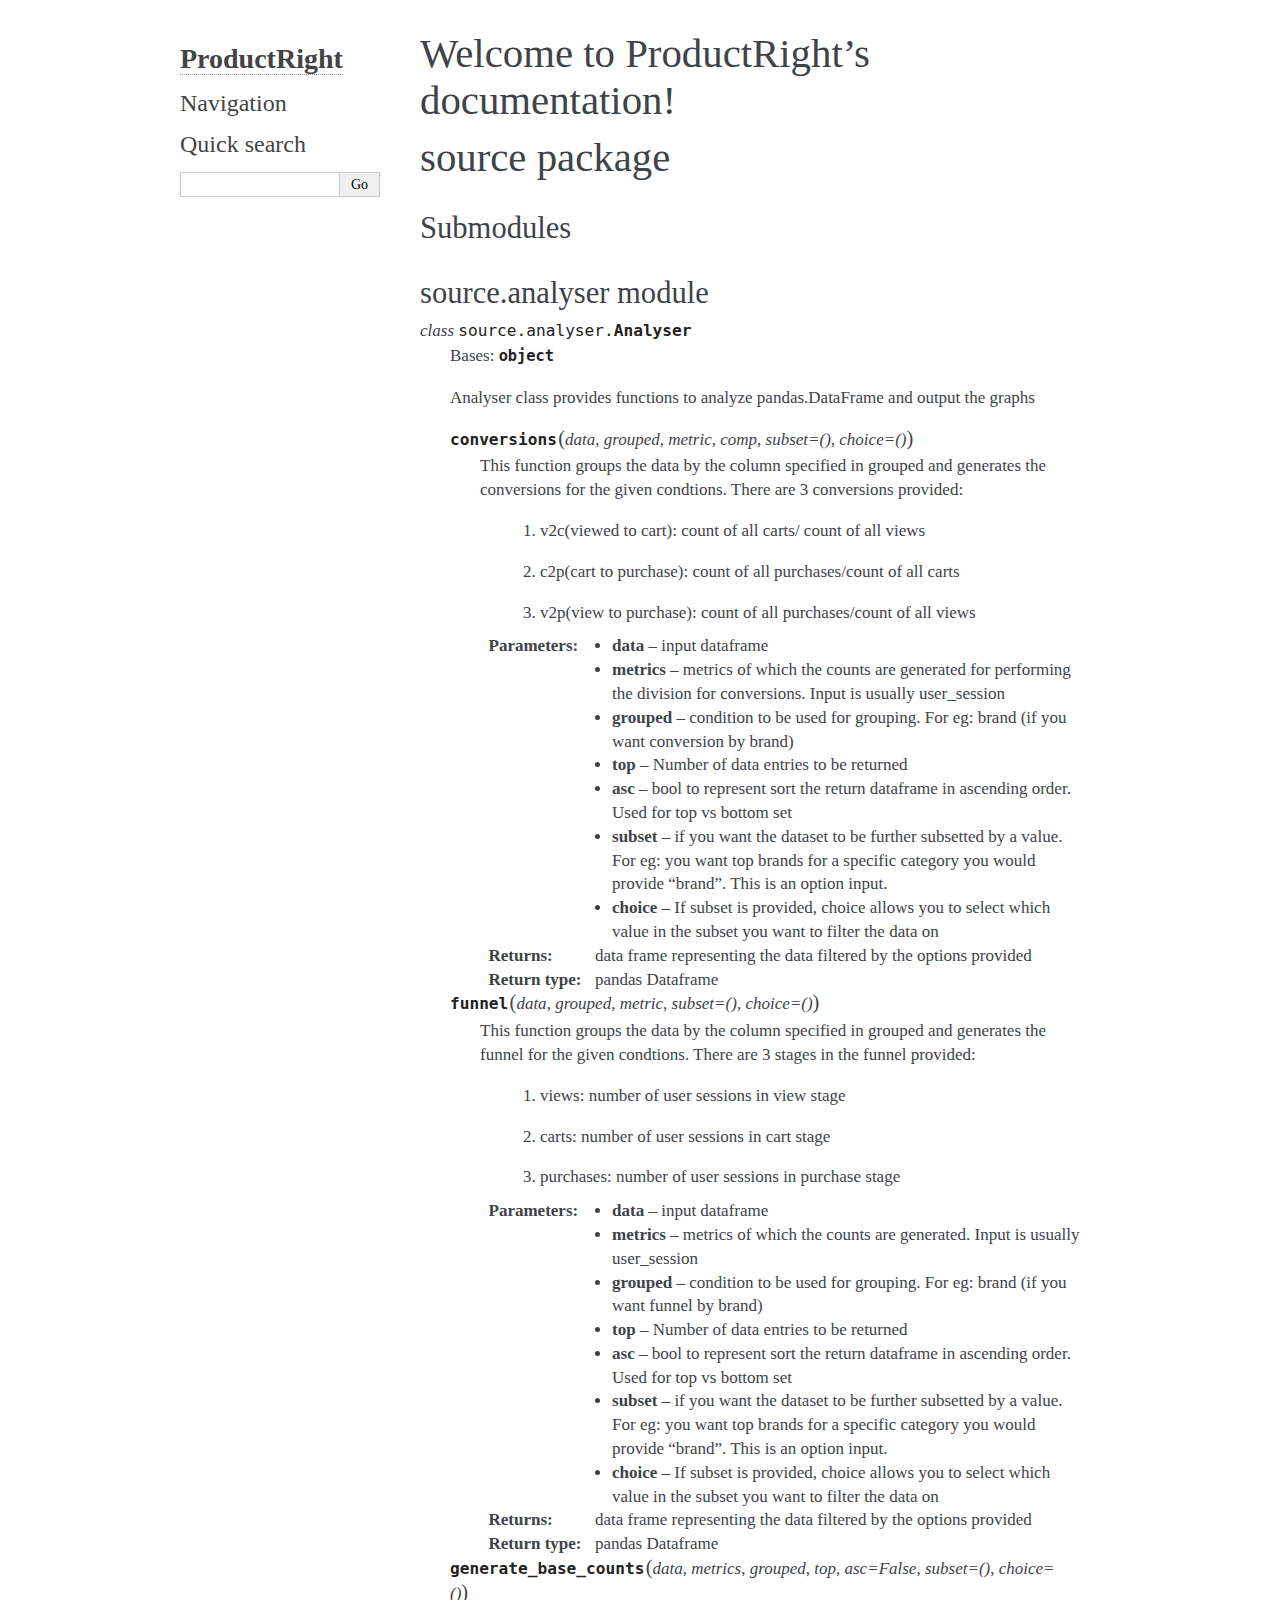
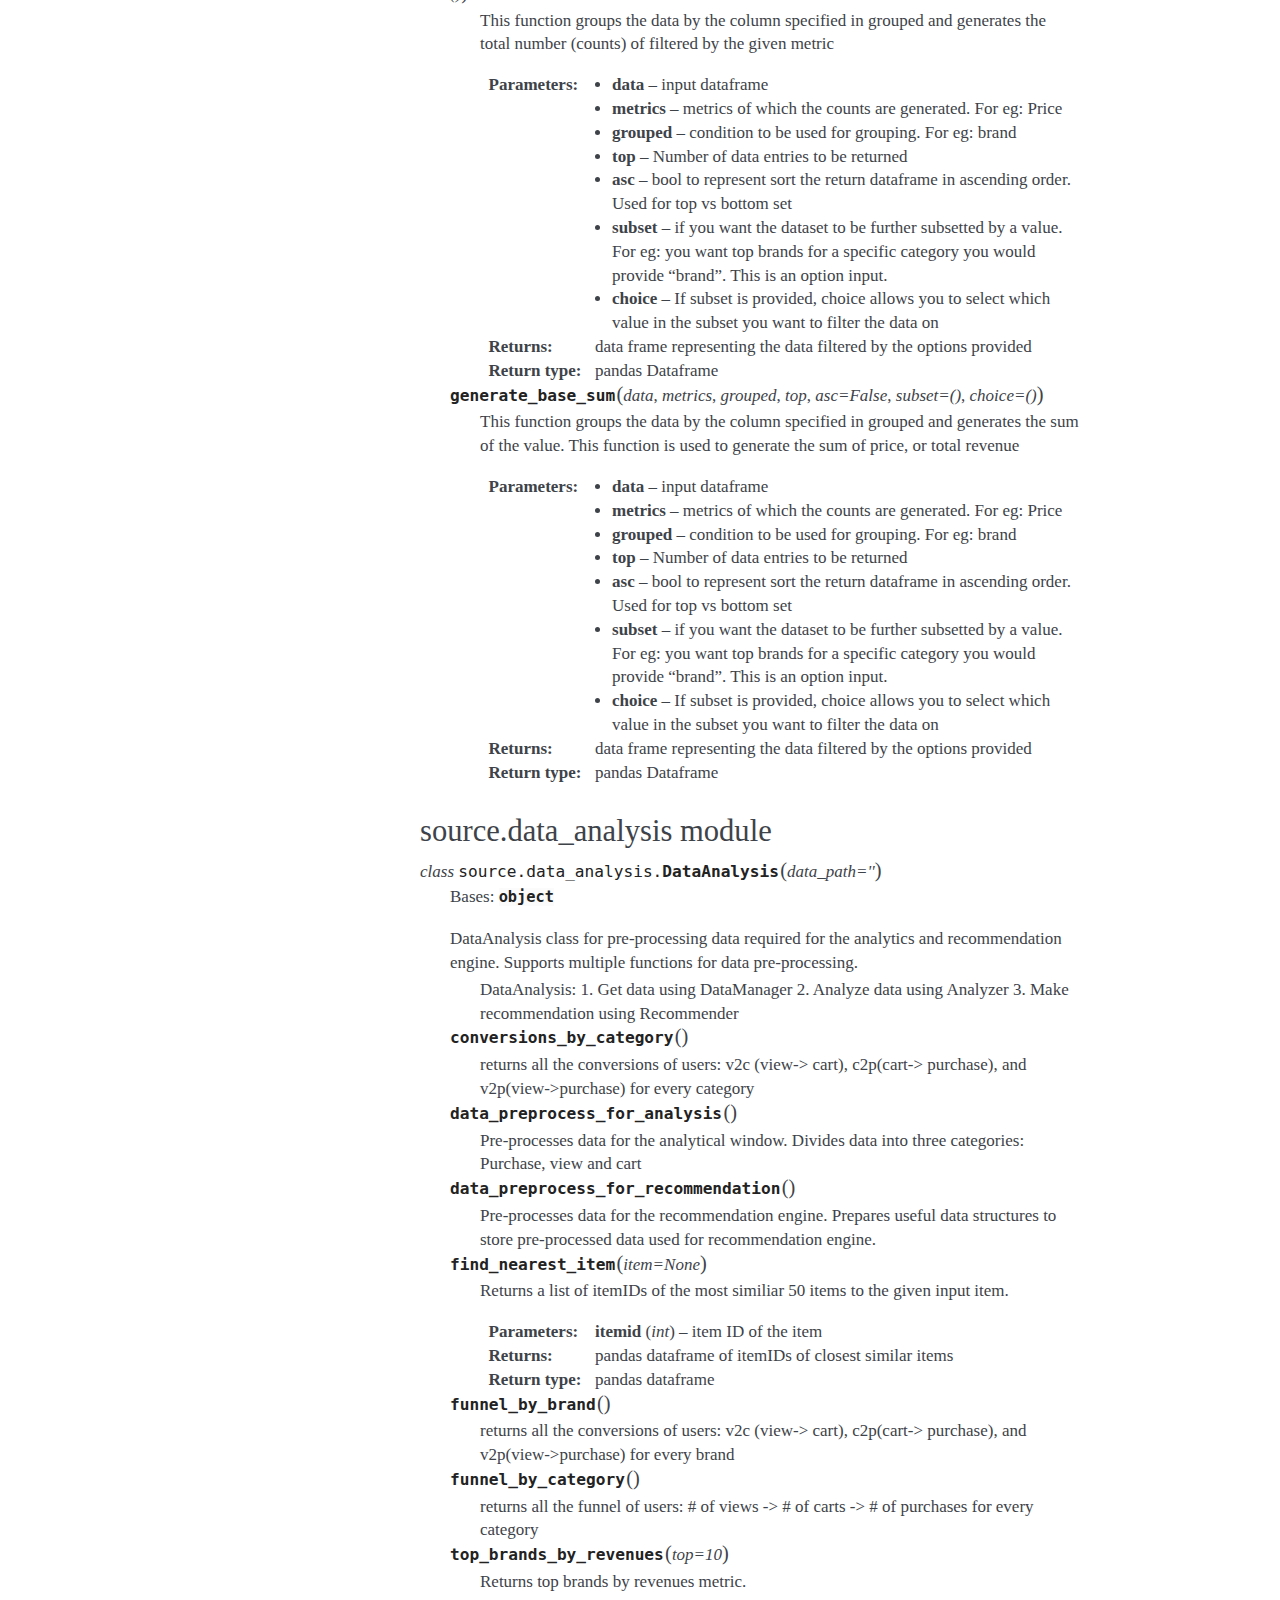
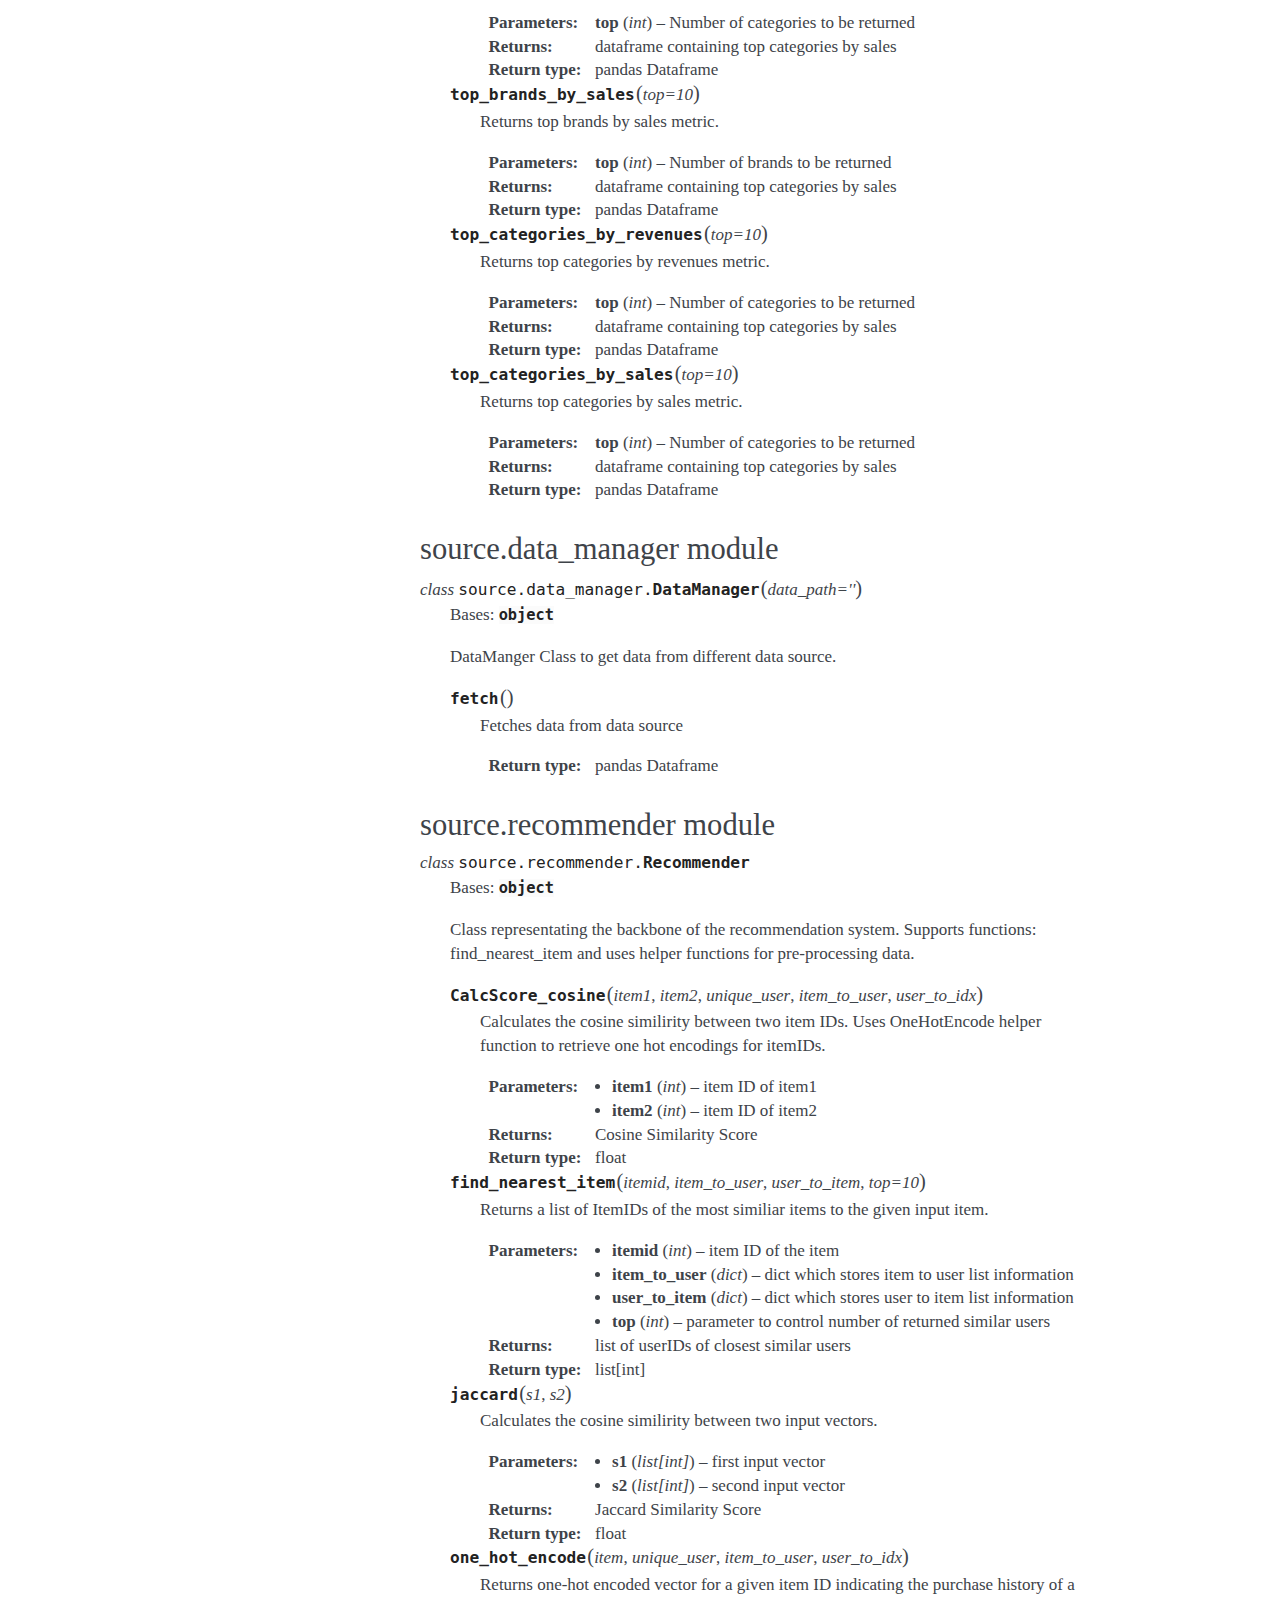
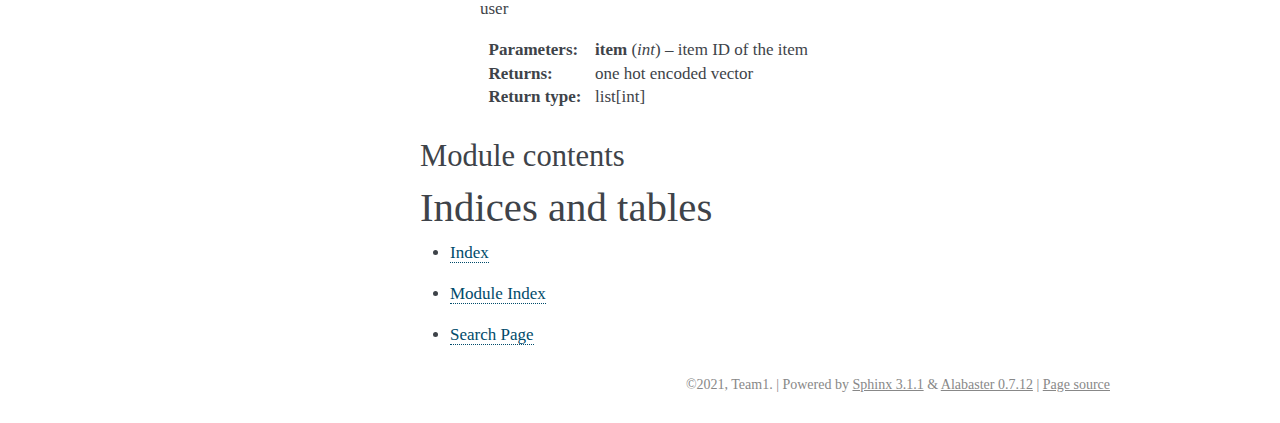
<file: docs/index.html>
<!DOCTYPE html>

<html>
  <head>
    <meta charset="utf-8" />
    <meta name="viewport" content="width=device-width, initial-scale=1.0">
    <title>Welcome to ProductRight’s documentation! &#8212; ProductRight 1 documentation</title>
    <link rel="stylesheet" href="_static/alabaster.css" type="text/css" />
    <link rel="stylesheet" href="_static/pygments.css" type="text/css" />
    <script id="documentation_options" data-url_root="./" src="_static/documentation_options.js"></script>
    <script src="_static/jquery.js"></script>
    <script src="_static/underscore.js"></script>
    <script src="_static/doctools.js"></script>
    <script src="_static/language_data.js"></script>
    <link rel="index" title="Index" href="genindex.html" />
    <link rel="search" title="Search" href="search.html" />
   
  <link rel="stylesheet" href="_static/custom.css" type="text/css" />
  
  
  <meta name="viewport" content="width=device-width, initial-scale=0.9, maximum-scale=0.9" />

  </head><body>
  

    <div class="document">
      <div class="documentwrapper">
        <div class="bodywrapper">
          

          <div class="body" role="main">
            
  <div class="section" id="welcome-to-productright-s-documentation">
<h1>Welcome to ProductRight’s documentation!<a class="headerlink" href="#welcome-to-productright-s-documentation" title="Permalink to this headline">¶</a></h1>
</div>
<div class="section" id="source-package">
<h1>source package<a class="headerlink" href="#source-package" title="Permalink to this headline">¶</a></h1>
<div class="section" id="submodules">
<h2>Submodules<a class="headerlink" href="#submodules" title="Permalink to this headline">¶</a></h2>
</div>
<div class="section" id="module-source.analyser">
<span id="source-analyser-module"></span><h2>source.analyser module<a class="headerlink" href="#module-source.analyser" title="Permalink to this headline">¶</a></h2>
<dl class="py class">
<dt id="source.analyser.Analyser">
<em class="property">class </em><code class="sig-prename descclassname">source.analyser.</code><code class="sig-name descname">Analyser</code><a class="headerlink" href="#source.analyser.Analyser" title="Permalink to this definition">¶</a></dt>
<dd><p>Bases: <code class="xref py py-class docutils literal notranslate"><span class="pre">object</span></code></p>
<p>Analyser class provides functions to analyze pandas.DataFrame and output the graphs</p>
<dl class="py method">
<dt id="source.analyser.Analyser.conversions">
<code class="sig-name descname">conversions</code><span class="sig-paren">(</span><em class="sig-param"><span class="n">data</span></em>, <em class="sig-param"><span class="n">grouped</span></em>, <em class="sig-param"><span class="n">metric</span></em>, <em class="sig-param"><span class="n">comp</span></em>, <em class="sig-param"><span class="n">subset</span><span class="o">=</span><span class="default_value">()</span></em>, <em class="sig-param"><span class="n">choice</span><span class="o">=</span><span class="default_value">()</span></em><span class="sig-paren">)</span><a class="headerlink" href="#source.analyser.Analyser.conversions" title="Permalink to this definition">¶</a></dt>
<dd><p>This function groups the data by the column specified in grouped and generates the conversions for the given condtions.
There are 3 conversions provided:</p>
<blockquote>
<div><ol class="arabic simple">
<li><p>v2c(viewed to cart): count of all carts/ count of all views</p></li>
<li><p>c2p(cart to purchase): count of all purchases/count of all carts</p></li>
<li><p>v2p(view to purchase): count of all purchases/count of all views</p></li>
</ol>
</div></blockquote>
<dl class="field-list simple">
<dt class="field-odd">Parameters</dt>
<dd class="field-odd"><ul class="simple">
<li><p><strong>data</strong> – input dataframe</p></li>
<li><p><strong>metrics</strong> – metrics of which the counts are generated for performing the division for conversions. Input is usually user_session</p></li>
<li><p><strong>grouped</strong> – condition to be used for grouping. For eg: brand (if you want conversion by brand)</p></li>
<li><p><strong>top</strong> – Number of data entries to be returned</p></li>
<li><p><strong>asc</strong> – bool to represent sort the return dataframe in ascending order. Used for top vs bottom set</p></li>
<li><p><strong>subset</strong> – if you want the dataset to be further subsetted by a value. For eg: you want top brands for a specific category
you would provide “brand”. This is an option input.</p></li>
<li><p><strong>choice</strong> – If subset is provided, choice allows you to select which value in the subset you want to filter the data on</p></li>
</ul>
</dd>
<dt class="field-even">Returns</dt>
<dd class="field-even"><p>data frame representing the data filtered by the options provided</p>
</dd>
<dt class="field-odd">Return type</dt>
<dd class="field-odd"><p>pandas Dataframe</p>
</dd>
</dl>
</dd></dl>

<dl class="py method">
<dt id="source.analyser.Analyser.funnel">
<code class="sig-name descname">funnel</code><span class="sig-paren">(</span><em class="sig-param"><span class="n">data</span></em>, <em class="sig-param"><span class="n">grouped</span></em>, <em class="sig-param"><span class="n">metric</span></em>, <em class="sig-param"><span class="n">subset</span><span class="o">=</span><span class="default_value">()</span></em>, <em class="sig-param"><span class="n">choice</span><span class="o">=</span><span class="default_value">()</span></em><span class="sig-paren">)</span><a class="headerlink" href="#source.analyser.Analyser.funnel" title="Permalink to this definition">¶</a></dt>
<dd><p>This function groups the data by the column specified in grouped and generates the funnel for the given condtions.
There are 3 stages in the funnel provided:</p>
<blockquote>
<div><ol class="arabic simple">
<li><p>views: number of user sessions in view stage</p></li>
<li><p>carts: number of user sessions in cart stage</p></li>
<li><p>purchases: number of user sessions in purchase stage</p></li>
</ol>
</div></blockquote>
<dl class="field-list simple">
<dt class="field-odd">Parameters</dt>
<dd class="field-odd"><ul class="simple">
<li><p><strong>data</strong> – input dataframe</p></li>
<li><p><strong>metrics</strong> – metrics of which the counts are generated. Input is usually user_session</p></li>
<li><p><strong>grouped</strong> – condition to be used for grouping. For eg: brand (if you want funnel by brand)</p></li>
<li><p><strong>top</strong> – Number of data entries to be returned</p></li>
<li><p><strong>asc</strong> – bool to represent sort the return dataframe in ascending order. Used for top vs bottom set</p></li>
<li><p><strong>subset</strong> – if you want the dataset to be further subsetted by a value. For eg: you want top brands for a specific category
you would provide “brand”. This is an option input.</p></li>
<li><p><strong>choice</strong> – If subset is provided, choice allows you to select which value in the subset you want to filter the data on</p></li>
</ul>
</dd>
<dt class="field-even">Returns</dt>
<dd class="field-even"><p>data frame representing the data filtered by the options provided</p>
</dd>
<dt class="field-odd">Return type</dt>
<dd class="field-odd"><p>pandas Dataframe</p>
</dd>
</dl>
</dd></dl>

<dl class="py method">
<dt id="source.analyser.Analyser.generate_base_counts">
<code class="sig-name descname">generate_base_counts</code><span class="sig-paren">(</span><em class="sig-param"><span class="n">data</span></em>, <em class="sig-param"><span class="n">metrics</span></em>, <em class="sig-param"><span class="n">grouped</span></em>, <em class="sig-param"><span class="n">top</span></em>, <em class="sig-param"><span class="n">asc</span><span class="o">=</span><span class="default_value">False</span></em>, <em class="sig-param"><span class="n">subset</span><span class="o">=</span><span class="default_value">()</span></em>, <em class="sig-param"><span class="n">choice</span><span class="o">=</span><span class="default_value">()</span></em><span class="sig-paren">)</span><a class="headerlink" href="#source.analyser.Analyser.generate_base_counts" title="Permalink to this definition">¶</a></dt>
<dd><p>This function groups the data by the column specified in grouped and generates the total number (counts) of
filtered by the given metric</p>
<dl class="field-list simple">
<dt class="field-odd">Parameters</dt>
<dd class="field-odd"><ul class="simple">
<li><p><strong>data</strong> – input dataframe</p></li>
<li><p><strong>metrics</strong> – metrics of which the counts are generated. For eg: Price</p></li>
<li><p><strong>grouped</strong> – condition to be used for grouping. For eg: brand</p></li>
<li><p><strong>top</strong> – Number of data entries to be returned</p></li>
<li><p><strong>asc</strong> – bool to represent sort the return dataframe in ascending order. Used for top vs bottom set</p></li>
<li><p><strong>subset</strong> – if you want the dataset to be further subsetted by a value. For eg: you want top brands for a specific category
you would provide “brand”. This is an option input.</p></li>
<li><p><strong>choice</strong> – If subset is provided, choice allows you to select which value in the subset you want to filter the data on</p></li>
</ul>
</dd>
<dt class="field-even">Returns</dt>
<dd class="field-even"><p>data frame representing the data filtered by the options provided</p>
</dd>
<dt class="field-odd">Return type</dt>
<dd class="field-odd"><p>pandas Dataframe</p>
</dd>
</dl>
</dd></dl>

<dl class="py method">
<dt id="source.analyser.Analyser.generate_base_sum">
<code class="sig-name descname">generate_base_sum</code><span class="sig-paren">(</span><em class="sig-param"><span class="n">data</span></em>, <em class="sig-param"><span class="n">metrics</span></em>, <em class="sig-param"><span class="n">grouped</span></em>, <em class="sig-param"><span class="n">top</span></em>, <em class="sig-param"><span class="n">asc</span><span class="o">=</span><span class="default_value">False</span></em>, <em class="sig-param"><span class="n">subset</span><span class="o">=</span><span class="default_value">()</span></em>, <em class="sig-param"><span class="n">choice</span><span class="o">=</span><span class="default_value">()</span></em><span class="sig-paren">)</span><a class="headerlink" href="#source.analyser.Analyser.generate_base_sum" title="Permalink to this definition">¶</a></dt>
<dd><p>This function groups the data by the column specified in grouped and generates the sum of the value.
This function is used to generate the sum of price, or total revenue</p>
<dl class="field-list simple">
<dt class="field-odd">Parameters</dt>
<dd class="field-odd"><ul class="simple">
<li><p><strong>data</strong> – input dataframe</p></li>
<li><p><strong>metrics</strong> – metrics of which the counts are generated. For eg: Price</p></li>
<li><p><strong>grouped</strong> – condition to be used for grouping. For eg: brand</p></li>
<li><p><strong>top</strong> – Number of data entries to be returned</p></li>
<li><p><strong>asc</strong> – bool to represent sort the return dataframe in ascending order. Used for top vs bottom set</p></li>
<li><p><strong>subset</strong> – if you want the dataset to be further subsetted by a value. For eg: you want top brands for a specific category
you would provide “brand”. This is an option input.</p></li>
<li><p><strong>choice</strong> – If subset is provided, choice allows you to select which value in the subset you want to filter the data on</p></li>
</ul>
</dd>
<dt class="field-even">Returns</dt>
<dd class="field-even"><p>data frame representing the data filtered by the options provided</p>
</dd>
<dt class="field-odd">Return type</dt>
<dd class="field-odd"><p>pandas Dataframe</p>
</dd>
</dl>
</dd></dl>

</dd></dl>

</div>
<div class="section" id="module-source.data_analysis">
<span id="source-data-analysis-module"></span><h2>source.data_analysis module<a class="headerlink" href="#module-source.data_analysis" title="Permalink to this headline">¶</a></h2>
<dl class="py class">
<dt id="source.data_analysis.DataAnalysis">
<em class="property">class </em><code class="sig-prename descclassname">source.data_analysis.</code><code class="sig-name descname">DataAnalysis</code><span class="sig-paren">(</span><em class="sig-param"><span class="n">data_path</span><span class="o">=</span><span class="default_value">''</span></em><span class="sig-paren">)</span><a class="headerlink" href="#source.data_analysis.DataAnalysis" title="Permalink to this definition">¶</a></dt>
<dd><p>Bases: <code class="xref py py-class docutils literal notranslate"><span class="pre">object</span></code></p>
<dl class="simple">
<dt>DataAnalysis class for pre-processing data required for the analytics and recommendation engine. Supports multiple functions for data pre-processing.</dt><dd><p>DataAnalysis:
1. Get data using DataManager
2. Analyze data using Analyzer
3. Make recommendation using Recommender</p>
</dd>
</dl>
<dl class="py method">
<dt id="source.data_analysis.DataAnalysis.conversions_by_category">
<code class="sig-name descname">conversions_by_category</code><span class="sig-paren">(</span><span class="sig-paren">)</span><a class="headerlink" href="#source.data_analysis.DataAnalysis.conversions_by_category" title="Permalink to this definition">¶</a></dt>
<dd><p>returns all the conversions of users: v2c (view-&gt; cart), c2p(cart-&gt; purchase), and v2p(view-&gt;purchase)
for every category</p>
</dd></dl>

<dl class="py method">
<dt id="source.data_analysis.DataAnalysis.data_preprocess_for_analysis">
<code class="sig-name descname">data_preprocess_for_analysis</code><span class="sig-paren">(</span><span class="sig-paren">)</span><a class="headerlink" href="#source.data_analysis.DataAnalysis.data_preprocess_for_analysis" title="Permalink to this definition">¶</a></dt>
<dd><p>Pre-processes data for the analytical window. Divides data into three categories: Purchase, view and cart</p>
</dd></dl>

<dl class="py method">
<dt id="source.data_analysis.DataAnalysis.data_preprocess_for_recommendation">
<code class="sig-name descname">data_preprocess_for_recommendation</code><span class="sig-paren">(</span><span class="sig-paren">)</span><a class="headerlink" href="#source.data_analysis.DataAnalysis.data_preprocess_for_recommendation" title="Permalink to this definition">¶</a></dt>
<dd><p>Pre-processes data for the recommendation engine. Prepares useful data structures to store pre-processed data used for recommendation engine.</p>
</dd></dl>

<dl class="py method">
<dt id="source.data_analysis.DataAnalysis.find_nearest_item">
<code class="sig-name descname">find_nearest_item</code><span class="sig-paren">(</span><em class="sig-param"><span class="n">item</span><span class="o">=</span><span class="default_value">None</span></em><span class="sig-paren">)</span><a class="headerlink" href="#source.data_analysis.DataAnalysis.find_nearest_item" title="Permalink to this definition">¶</a></dt>
<dd><p>Returns a list of itemIDs of the most similiar 50 items to the given input item.</p>
<dl class="field-list simple">
<dt class="field-odd">Parameters</dt>
<dd class="field-odd"><p><strong>itemid</strong> (<em>int</em>) – item ID of the item</p>
</dd>
<dt class="field-even">Returns</dt>
<dd class="field-even"><p>pandas dataframe of itemIDs of closest similar items</p>
</dd>
<dt class="field-odd">Return type</dt>
<dd class="field-odd"><p>pandas dataframe</p>
</dd>
</dl>
</dd></dl>

<dl class="py method">
<dt id="source.data_analysis.DataAnalysis.funnel_by_brand">
<code class="sig-name descname">funnel_by_brand</code><span class="sig-paren">(</span><span class="sig-paren">)</span><a class="headerlink" href="#source.data_analysis.DataAnalysis.funnel_by_brand" title="Permalink to this definition">¶</a></dt>
<dd><p>returns all the conversions of users: v2c (view-&gt; cart), c2p(cart-&gt; purchase), and v2p(view-&gt;purchase)
for every brand</p>
</dd></dl>

<dl class="py method">
<dt id="source.data_analysis.DataAnalysis.funnel_by_category">
<code class="sig-name descname">funnel_by_category</code><span class="sig-paren">(</span><span class="sig-paren">)</span><a class="headerlink" href="#source.data_analysis.DataAnalysis.funnel_by_category" title="Permalink to this definition">¶</a></dt>
<dd><p>returns all the funnel of users: # of views -&gt; # of carts -&gt; # of purchases
for every category</p>
</dd></dl>

<dl class="py method">
<dt id="source.data_analysis.DataAnalysis.top_brands_by_revenues">
<code class="sig-name descname">top_brands_by_revenues</code><span class="sig-paren">(</span><em class="sig-param"><span class="n">top</span><span class="o">=</span><span class="default_value">10</span></em><span class="sig-paren">)</span><a class="headerlink" href="#source.data_analysis.DataAnalysis.top_brands_by_revenues" title="Permalink to this definition">¶</a></dt>
<dd><p>Returns top brands by revenues metric.</p>
<dl class="field-list simple">
<dt class="field-odd">Parameters</dt>
<dd class="field-odd"><p><strong>top</strong> (<em>int</em>) – Number of categories to be returned</p>
</dd>
<dt class="field-even">Returns</dt>
<dd class="field-even"><p>dataframe containing top categories by sales</p>
</dd>
<dt class="field-odd">Return type</dt>
<dd class="field-odd"><p>pandas Dataframe</p>
</dd>
</dl>
</dd></dl>

<dl class="py method">
<dt id="source.data_analysis.DataAnalysis.top_brands_by_sales">
<code class="sig-name descname">top_brands_by_sales</code><span class="sig-paren">(</span><em class="sig-param"><span class="n">top</span><span class="o">=</span><span class="default_value">10</span></em><span class="sig-paren">)</span><a class="headerlink" href="#source.data_analysis.DataAnalysis.top_brands_by_sales" title="Permalink to this definition">¶</a></dt>
<dd><p>Returns top brands by sales metric.</p>
<dl class="field-list simple">
<dt class="field-odd">Parameters</dt>
<dd class="field-odd"><p><strong>top</strong> (<em>int</em>) – Number of brands to be returned</p>
</dd>
<dt class="field-even">Returns</dt>
<dd class="field-even"><p>dataframe containing top categories by sales</p>
</dd>
<dt class="field-odd">Return type</dt>
<dd class="field-odd"><p>pandas Dataframe</p>
</dd>
</dl>
</dd></dl>

<dl class="py method">
<dt id="source.data_analysis.DataAnalysis.top_categories_by_revenues">
<code class="sig-name descname">top_categories_by_revenues</code><span class="sig-paren">(</span><em class="sig-param"><span class="n">top</span><span class="o">=</span><span class="default_value">10</span></em><span class="sig-paren">)</span><a class="headerlink" href="#source.data_analysis.DataAnalysis.top_categories_by_revenues" title="Permalink to this definition">¶</a></dt>
<dd><p>Returns top categories by revenues metric.</p>
<dl class="field-list simple">
<dt class="field-odd">Parameters</dt>
<dd class="field-odd"><p><strong>top</strong> (<em>int</em>) – Number of categories to be returned</p>
</dd>
<dt class="field-even">Returns</dt>
<dd class="field-even"><p>dataframe containing top categories by sales</p>
</dd>
<dt class="field-odd">Return type</dt>
<dd class="field-odd"><p>pandas Dataframe</p>
</dd>
</dl>
</dd></dl>

<dl class="py method">
<dt id="source.data_analysis.DataAnalysis.top_categories_by_sales">
<code class="sig-name descname">top_categories_by_sales</code><span class="sig-paren">(</span><em class="sig-param"><span class="n">top</span><span class="o">=</span><span class="default_value">10</span></em><span class="sig-paren">)</span><a class="headerlink" href="#source.data_analysis.DataAnalysis.top_categories_by_sales" title="Permalink to this definition">¶</a></dt>
<dd><p>Returns top categories by sales metric.</p>
<dl class="field-list simple">
<dt class="field-odd">Parameters</dt>
<dd class="field-odd"><p><strong>top</strong> (<em>int</em>) – Number of categories to be returned</p>
</dd>
<dt class="field-even">Returns</dt>
<dd class="field-even"><p>dataframe containing top categories by sales</p>
</dd>
<dt class="field-odd">Return type</dt>
<dd class="field-odd"><p>pandas Dataframe</p>
</dd>
</dl>
</dd></dl>

</dd></dl>

</div>
<div class="section" id="module-source.data_manager">
<span id="source-data-manager-module"></span><h2>source.data_manager module<a class="headerlink" href="#module-source.data_manager" title="Permalink to this headline">¶</a></h2>
<dl class="py class">
<dt id="source.data_manager.DataManager">
<em class="property">class </em><code class="sig-prename descclassname">source.data_manager.</code><code class="sig-name descname">DataManager</code><span class="sig-paren">(</span><em class="sig-param"><span class="n">data_path</span><span class="o">=</span><span class="default_value">''</span></em><span class="sig-paren">)</span><a class="headerlink" href="#source.data_manager.DataManager" title="Permalink to this definition">¶</a></dt>
<dd><p>Bases: <code class="xref py py-class docutils literal notranslate"><span class="pre">object</span></code></p>
<p>DataManger Class to get data from different data source.</p>
<dl class="py method">
<dt id="source.data_manager.DataManager.fetch">
<code class="sig-name descname">fetch</code><span class="sig-paren">(</span><span class="sig-paren">)</span><a class="headerlink" href="#source.data_manager.DataManager.fetch" title="Permalink to this definition">¶</a></dt>
<dd><p>Fetches data from data source</p>
<dl class="field-list simple">
<dt class="field-odd">Return type</dt>
<dd class="field-odd"><p>pandas Dataframe</p>
</dd>
</dl>
</dd></dl>

</dd></dl>

</div>
<div class="section" id="module-source.recommender">
<span id="source-recommender-module"></span><h2>source.recommender module<a class="headerlink" href="#module-source.recommender" title="Permalink to this headline">¶</a></h2>
<dl class="py class">
<dt id="source.recommender.Recommender">
<em class="property">class </em><code class="sig-prename descclassname">source.recommender.</code><code class="sig-name descname">Recommender</code><a class="headerlink" href="#source.recommender.Recommender" title="Permalink to this definition">¶</a></dt>
<dd><p>Bases: <code class="xref py py-class docutils literal notranslate"><span class="pre">object</span></code></p>
<p>Class representating the backbone of the recommendation system. Supports functions: find_nearest_item and uses helper functions for pre-processing data.</p>
<dl class="py method">
<dt id="source.recommender.Recommender.CalcScore_cosine">
<code class="sig-name descname">CalcScore_cosine</code><span class="sig-paren">(</span><em class="sig-param"><span class="n">item1</span></em>, <em class="sig-param"><span class="n">item2</span></em>, <em class="sig-param"><span class="n">unique_user</span></em>, <em class="sig-param"><span class="n">item_to_user</span></em>, <em class="sig-param"><span class="n">user_to_idx</span></em><span class="sig-paren">)</span><a class="headerlink" href="#source.recommender.Recommender.CalcScore_cosine" title="Permalink to this definition">¶</a></dt>
<dd><p>Calculates the cosine similirity between two item IDs. Uses OneHotEncode helper function to retrieve one hot encodings for itemIDs.</p>
<dl class="field-list simple">
<dt class="field-odd">Parameters</dt>
<dd class="field-odd"><ul class="simple">
<li><p><strong>item1</strong> (<em>int</em>) – item ID of item1</p></li>
<li><p><strong>item2</strong> (<em>int</em>) – item ID of item2</p></li>
</ul>
</dd>
<dt class="field-even">Returns</dt>
<dd class="field-even"><p>Cosine Similarity Score</p>
</dd>
<dt class="field-odd">Return type</dt>
<dd class="field-odd"><p>float</p>
</dd>
</dl>
</dd></dl>

<dl class="py method">
<dt id="source.recommender.Recommender.find_nearest_item">
<code class="sig-name descname">find_nearest_item</code><span class="sig-paren">(</span><em class="sig-param"><span class="n">itemid</span></em>, <em class="sig-param"><span class="n">item_to_user</span></em>, <em class="sig-param"><span class="n">user_to_item</span></em>, <em class="sig-param"><span class="n">top</span><span class="o">=</span><span class="default_value">10</span></em><span class="sig-paren">)</span><a class="headerlink" href="#source.recommender.Recommender.find_nearest_item" title="Permalink to this definition">¶</a></dt>
<dd><p>Returns a list of ItemIDs of the most similiar items to the given input item.</p>
<dl class="field-list simple">
<dt class="field-odd">Parameters</dt>
<dd class="field-odd"><ul class="simple">
<li><p><strong>itemid</strong> (<em>int</em>) – item ID of the item</p></li>
<li><p><strong>item_to_user</strong> (<em>dict</em>) – dict which stores item to user list information</p></li>
<li><p><strong>user_to_item</strong> (<em>dict</em>) – dict which stores user to item list information</p></li>
<li><p><strong>top</strong> (<em>int</em>) – parameter to control number of returned similar users</p></li>
</ul>
</dd>
<dt class="field-even">Returns</dt>
<dd class="field-even"><p>list of userIDs of closest similar users</p>
</dd>
<dt class="field-odd">Return type</dt>
<dd class="field-odd"><p>list[int]</p>
</dd>
</dl>
</dd></dl>

<dl class="py method">
<dt id="source.recommender.Recommender.jaccard">
<code class="sig-name descname">jaccard</code><span class="sig-paren">(</span><em class="sig-param"><span class="n">s1</span></em>, <em class="sig-param"><span class="n">s2</span></em><span class="sig-paren">)</span><a class="headerlink" href="#source.recommender.Recommender.jaccard" title="Permalink to this definition">¶</a></dt>
<dd><p>Calculates the cosine similirity between two input vectors.</p>
<dl class="field-list simple">
<dt class="field-odd">Parameters</dt>
<dd class="field-odd"><ul class="simple">
<li><p><strong>s1</strong> (<em>list</em><em>[</em><em>int</em><em>]</em>) – first input vector</p></li>
<li><p><strong>s2</strong> (<em>list</em><em>[</em><em>int</em><em>]</em>) – second input vector</p></li>
</ul>
</dd>
<dt class="field-even">Returns</dt>
<dd class="field-even"><p>Jaccard Similarity Score</p>
</dd>
<dt class="field-odd">Return type</dt>
<dd class="field-odd"><p>float</p>
</dd>
</dl>
</dd></dl>

<dl class="py method">
<dt id="source.recommender.Recommender.one_hot_encode">
<code class="sig-name descname">one_hot_encode</code><span class="sig-paren">(</span><em class="sig-param"><span class="n">item</span></em>, <em class="sig-param"><span class="n">unique_user</span></em>, <em class="sig-param"><span class="n">item_to_user</span></em>, <em class="sig-param"><span class="n">user_to_idx</span></em><span class="sig-paren">)</span><a class="headerlink" href="#source.recommender.Recommender.one_hot_encode" title="Permalink to this definition">¶</a></dt>
<dd><p>Returns one-hot encoded vector for a given item ID indicating the purchase history of a user</p>
<dl class="field-list simple">
<dt class="field-odd">Parameters</dt>
<dd class="field-odd"><p><strong>item</strong> (<em>int</em>) – item ID of the item</p>
</dd>
<dt class="field-even">Returns</dt>
<dd class="field-even"><p>one hot encoded vector</p>
</dd>
<dt class="field-odd">Return type</dt>
<dd class="field-odd"><p>list[int]</p>
</dd>
</dl>
</dd></dl>

</dd></dl>

</div>
<div class="section" id="module-source">
<span id="module-contents"></span><h2>Module contents<a class="headerlink" href="#module-source" title="Permalink to this headline">¶</a></h2>
<div class="toctree-wrapper compound">
</div>
</div>
</div>
<div class="section" id="indices-and-tables">
<h1>Indices and tables<a class="headerlink" href="#indices-and-tables" title="Permalink to this headline">¶</a></h1>
<ul class="simple">
<li><p><a class="reference internal" href="genindex.html"><span class="std std-ref">Index</span></a></p></li>
<li><p><a class="reference internal" href="py-modindex.html"><span class="std std-ref">Module Index</span></a></p></li>
<li><p><a class="reference internal" href="search.html"><span class="std std-ref">Search Page</span></a></p></li>
</ul>
</div>


          </div>
          
        </div>
      </div>
      <div class="sphinxsidebar" role="navigation" aria-label="main navigation">
        <div class="sphinxsidebarwrapper">
<h1 class="logo"><a href="#">ProductRight</a></h1>








<h3>Navigation</h3>

<div class="relations">
<h3>Related Topics</h3>
<ul>
  <li><a href="#">Documentation overview</a><ul>
  </ul></li>
</ul>
</div>
<div id="searchbox" style="display: none" role="search">
  <h3 id="searchlabel">Quick search</h3>
    <div class="searchformwrapper">
    <form class="search" action="search.html" method="get">
      <input type="text" name="q" aria-labelledby="searchlabel" />
      <input type="submit" value="Go" />
    </form>
    </div>
</div>
<script>$('#searchbox').show(0);</script>








        </div>
      </div>
      <div class="clearer"></div>
    </div>
    <div class="footer">
      &copy;2021, Team1.
      
      |
      Powered by <a href="http://sphinx-doc.org/">Sphinx 3.1.1</a>
      &amp; <a href="https://github.com/bitprophet/alabaster">Alabaster 0.7.12</a>
      
      |
      <a href="_sources/index.rst.txt"
          rel="nofollow">Page source</a>
    </div>

    

    
  </body>
</html>
</file>
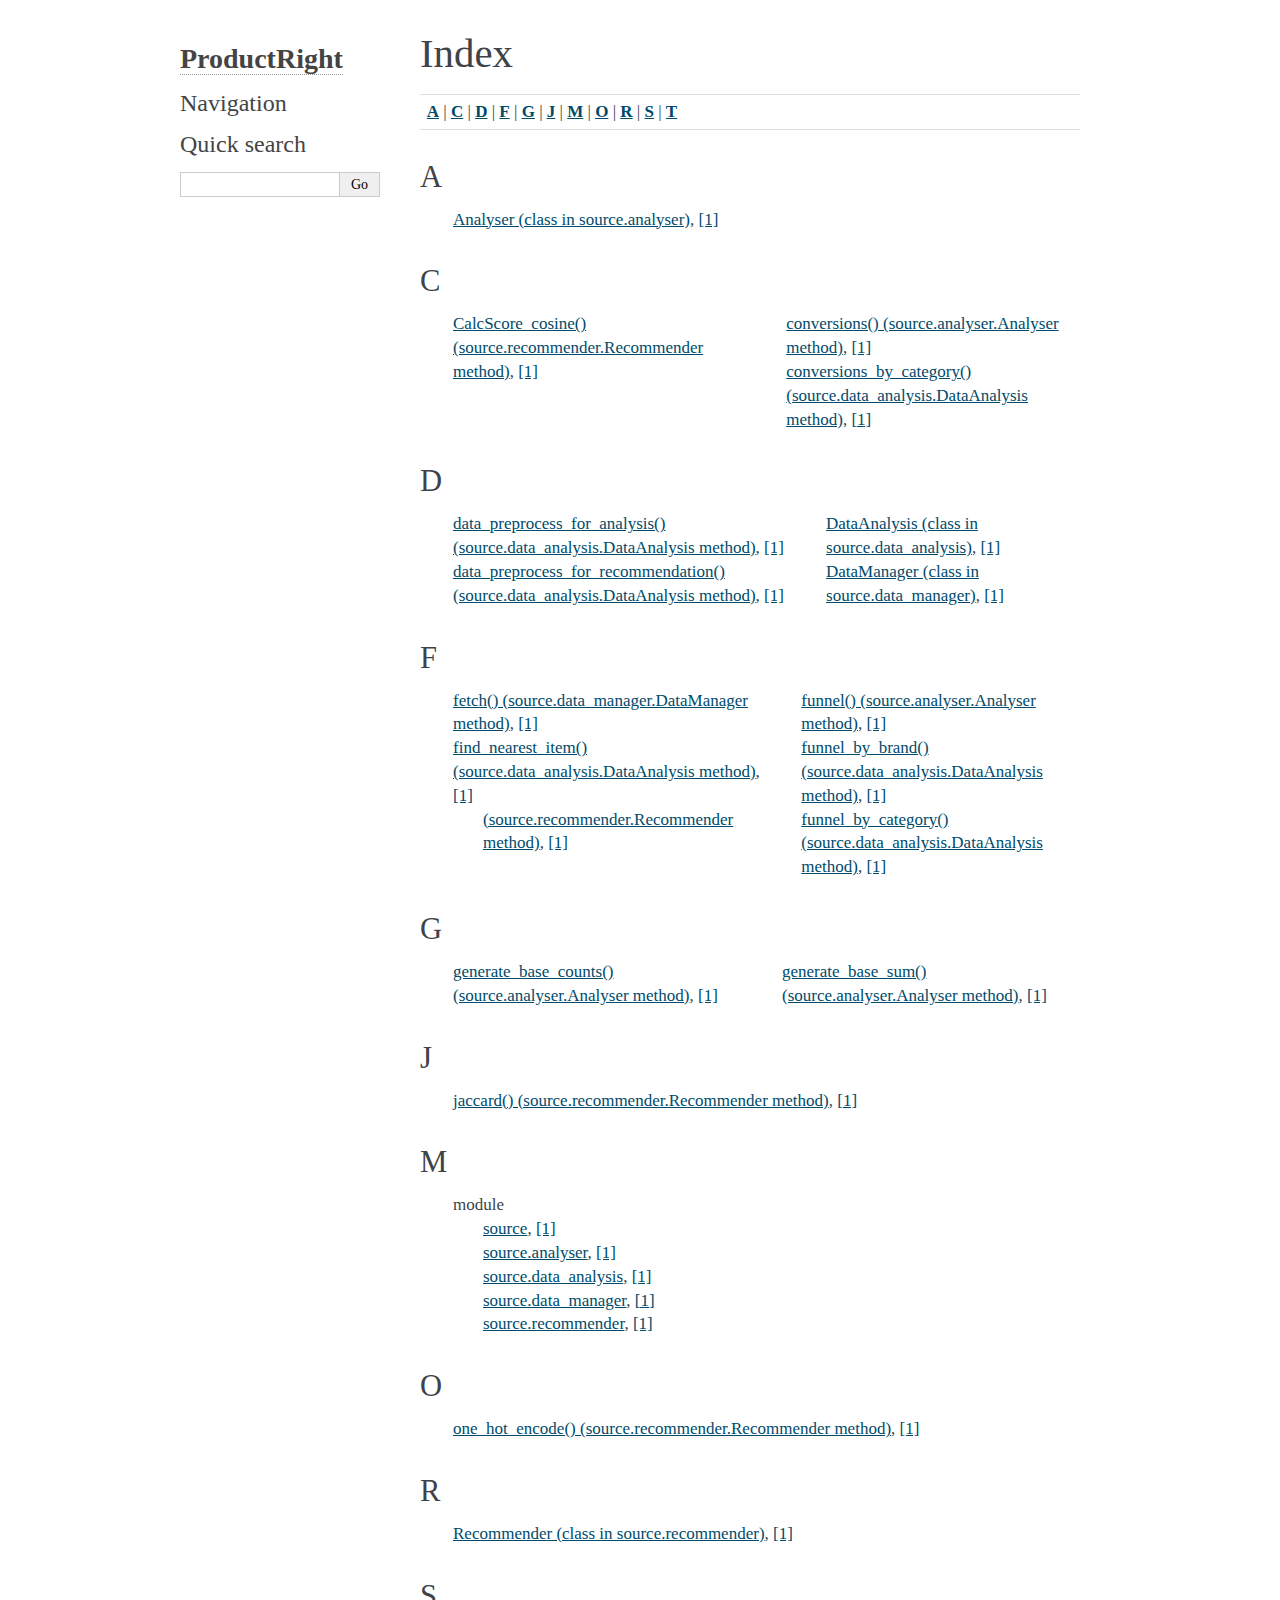
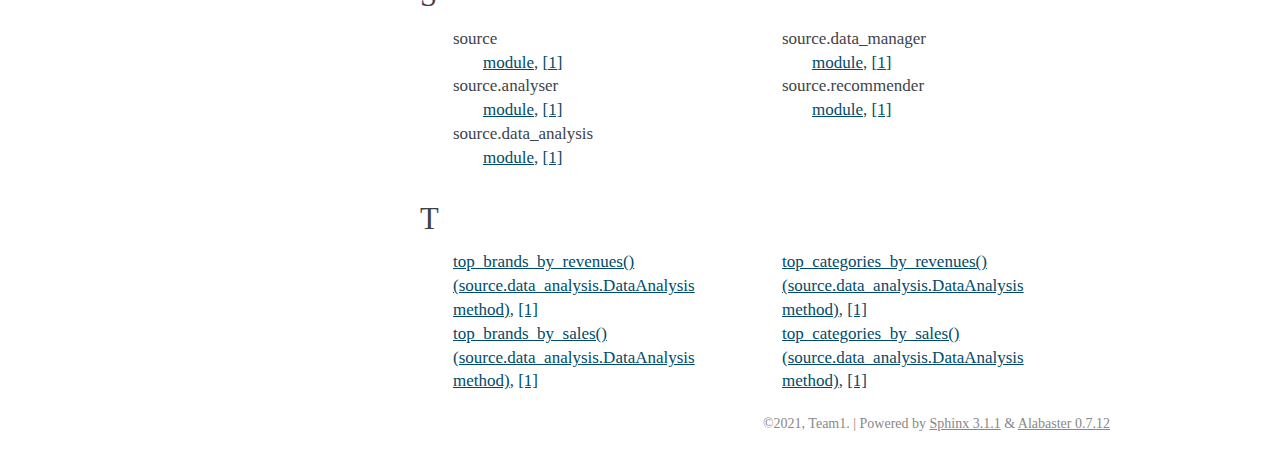
<file: docs/genindex.html>
<!DOCTYPE html>

<html>
  <head>
    <meta charset="utf-8" />
    <meta name="viewport" content="width=device-width, initial-scale=1.0">
    <title>Index &#8212; ProductRight 1 documentation</title>
    <link rel="stylesheet" href="_static/alabaster.css" type="text/css" />
    <link rel="stylesheet" href="_static/pygments.css" type="text/css" />
    <script id="documentation_options" data-url_root="./" src="_static/documentation_options.js"></script>
    <script src="_static/jquery.js"></script>
    <script src="_static/underscore.js"></script>
    <script src="_static/doctools.js"></script>
    <script src="_static/language_data.js"></script>
    <link rel="index" title="Index" href="#" />
    <link rel="search" title="Search" href="search.html" />
   
  <link rel="stylesheet" href="_static/custom.css" type="text/css" />
  
  
  <meta name="viewport" content="width=device-width, initial-scale=0.9, maximum-scale=0.9" />

  </head><body>
  

    <div class="document">
      <div class="documentwrapper">
        <div class="bodywrapper">
          

          <div class="body" role="main">
            

<h1 id="index">Index</h1>

<div class="genindex-jumpbox">
 <a href="#A"><strong>A</strong></a>
 | <a href="#C"><strong>C</strong></a>
 | <a href="#D"><strong>D</strong></a>
 | <a href="#F"><strong>F</strong></a>
 | <a href="#G"><strong>G</strong></a>
 | <a href="#J"><strong>J</strong></a>
 | <a href="#M"><strong>M</strong></a>
 | <a href="#O"><strong>O</strong></a>
 | <a href="#R"><strong>R</strong></a>
 | <a href="#S"><strong>S</strong></a>
 | <a href="#T"><strong>T</strong></a>
 
</div>
<h2 id="A">A</h2>
<table style="width: 100%" class="indextable genindextable"><tr>
  <td style="width: 33%; vertical-align: top;"><ul>
      <li><a href="index.html#source.analyser.Analyser">Analyser (class in source.analyser)</a>, <a href="rst/source.html#source.analyser.Analyser">[1]</a>
</li>
  </ul></td>
</tr></table>

<h2 id="C">C</h2>
<table style="width: 100%" class="indextable genindextable"><tr>
  <td style="width: 33%; vertical-align: top;"><ul>
      <li><a href="index.html#source.recommender.Recommender.CalcScore_cosine">CalcScore_cosine() (source.recommender.Recommender method)</a>, <a href="rst/source.html#source.recommender.Recommender.CalcScore_cosine">[1]</a>
</li>
  </ul></td>
  <td style="width: 33%; vertical-align: top;"><ul>
      <li><a href="index.html#source.analyser.Analyser.conversions">conversions() (source.analyser.Analyser method)</a>, <a href="rst/source.html#source.analyser.Analyser.conversions">[1]</a>
</li>
      <li><a href="index.html#source.data_analysis.DataAnalysis.conversions_by_category">conversions_by_category() (source.data_analysis.DataAnalysis method)</a>, <a href="rst/source.html#source.data_analysis.DataAnalysis.conversions_by_category">[1]</a>
</li>
  </ul></td>
</tr></table>

<h2 id="D">D</h2>
<table style="width: 100%" class="indextable genindextable"><tr>
  <td style="width: 33%; vertical-align: top;"><ul>
      <li><a href="index.html#source.data_analysis.DataAnalysis.data_preprocess_for_analysis">data_preprocess_for_analysis() (source.data_analysis.DataAnalysis method)</a>, <a href="rst/source.html#source.data_analysis.DataAnalysis.data_preprocess_for_analysis">[1]</a>
</li>
      <li><a href="index.html#source.data_analysis.DataAnalysis.data_preprocess_for_recommendation">data_preprocess_for_recommendation() (source.data_analysis.DataAnalysis method)</a>, <a href="rst/source.html#source.data_analysis.DataAnalysis.data_preprocess_for_recommendation">[1]</a>
</li>
  </ul></td>
  <td style="width: 33%; vertical-align: top;"><ul>
      <li><a href="index.html#source.data_analysis.DataAnalysis">DataAnalysis (class in source.data_analysis)</a>, <a href="rst/source.html#source.data_analysis.DataAnalysis">[1]</a>
</li>
      <li><a href="index.html#source.data_manager.DataManager">DataManager (class in source.data_manager)</a>, <a href="rst/source.html#source.data_manager.DataManager">[1]</a>
</li>
  </ul></td>
</tr></table>

<h2 id="F">F</h2>
<table style="width: 100%" class="indextable genindextable"><tr>
  <td style="width: 33%; vertical-align: top;"><ul>
      <li><a href="index.html#source.data_manager.DataManager.fetch">fetch() (source.data_manager.DataManager method)</a>, <a href="rst/source.html#source.data_manager.DataManager.fetch">[1]</a>
</li>
      <li><a href="index.html#source.data_analysis.DataAnalysis.find_nearest_item">find_nearest_item() (source.data_analysis.DataAnalysis method)</a>, <a href="rst/source.html#source.data_analysis.DataAnalysis.find_nearest_item">[1]</a>

      <ul>
        <li><a href="index.html#source.recommender.Recommender.find_nearest_item">(source.recommender.Recommender method)</a>, <a href="rst/source.html#source.recommender.Recommender.find_nearest_item">[1]</a>
</li>
      </ul></li>
  </ul></td>
  <td style="width: 33%; vertical-align: top;"><ul>
      <li><a href="index.html#source.analyser.Analyser.funnel">funnel() (source.analyser.Analyser method)</a>, <a href="rst/source.html#source.analyser.Analyser.funnel">[1]</a>
</li>
      <li><a href="index.html#source.data_analysis.DataAnalysis.funnel_by_brand">funnel_by_brand() (source.data_analysis.DataAnalysis method)</a>, <a href="rst/source.html#source.data_analysis.DataAnalysis.funnel_by_brand">[1]</a>
</li>
      <li><a href="index.html#source.data_analysis.DataAnalysis.funnel_by_category">funnel_by_category() (source.data_analysis.DataAnalysis method)</a>, <a href="rst/source.html#source.data_analysis.DataAnalysis.funnel_by_category">[1]</a>
</li>
  </ul></td>
</tr></table>

<h2 id="G">G</h2>
<table style="width: 100%" class="indextable genindextable"><tr>
  <td style="width: 33%; vertical-align: top;"><ul>
      <li><a href="index.html#source.analyser.Analyser.generate_base_counts">generate_base_counts() (source.analyser.Analyser method)</a>, <a href="rst/source.html#source.analyser.Analyser.generate_base_counts">[1]</a>
</li>
  </ul></td>
  <td style="width: 33%; vertical-align: top;"><ul>
      <li><a href="index.html#source.analyser.Analyser.generate_base_sum">generate_base_sum() (source.analyser.Analyser method)</a>, <a href="rst/source.html#source.analyser.Analyser.generate_base_sum">[1]</a>
</li>
  </ul></td>
</tr></table>

<h2 id="J">J</h2>
<table style="width: 100%" class="indextable genindextable"><tr>
  <td style="width: 33%; vertical-align: top;"><ul>
      <li><a href="index.html#source.recommender.Recommender.jaccard">jaccard() (source.recommender.Recommender method)</a>, <a href="rst/source.html#source.recommender.Recommender.jaccard">[1]</a>
</li>
  </ul></td>
</tr></table>

<h2 id="M">M</h2>
<table style="width: 100%" class="indextable genindextable"><tr>
  <td style="width: 33%; vertical-align: top;"><ul>
      <li>
    module

      <ul>
        <li><a href="index.html#module-source">source</a>, <a href="rst/source.html#module-source">[1]</a>
</li>
        <li><a href="index.html#module-source.analyser">source.analyser</a>, <a href="rst/source.html#module-source.analyser">[1]</a>
</li>
        <li><a href="index.html#module-source.data_analysis">source.data_analysis</a>, <a href="rst/source.html#module-source.data_analysis">[1]</a>
</li>
        <li><a href="index.html#module-source.data_manager">source.data_manager</a>, <a href="rst/source.html#module-source.data_manager">[1]</a>
</li>
        <li><a href="index.html#module-source.recommender">source.recommender</a>, <a href="rst/source.html#module-source.recommender">[1]</a>
</li>
      </ul></li>
  </ul></td>
</tr></table>

<h2 id="O">O</h2>
<table style="width: 100%" class="indextable genindextable"><tr>
  <td style="width: 33%; vertical-align: top;"><ul>
      <li><a href="index.html#source.recommender.Recommender.one_hot_encode">one_hot_encode() (source.recommender.Recommender method)</a>, <a href="rst/source.html#source.recommender.Recommender.one_hot_encode">[1]</a>
</li>
  </ul></td>
</tr></table>

<h2 id="R">R</h2>
<table style="width: 100%" class="indextable genindextable"><tr>
  <td style="width: 33%; vertical-align: top;"><ul>
      <li><a href="index.html#source.recommender.Recommender">Recommender (class in source.recommender)</a>, <a href="rst/source.html#source.recommender.Recommender">[1]</a>
</li>
  </ul></td>
</tr></table>

<h2 id="S">S</h2>
<table style="width: 100%" class="indextable genindextable"><tr>
  <td style="width: 33%; vertical-align: top;"><ul>
      <li>
    source

      <ul>
        <li><a href="index.html#module-source">module</a>, <a href="rst/source.html#module-source">[1]</a>
</li>
      </ul></li>
      <li>
    source.analyser

      <ul>
        <li><a href="index.html#module-source.analyser">module</a>, <a href="rst/source.html#module-source.analyser">[1]</a>
</li>
      </ul></li>
      <li>
    source.data_analysis

      <ul>
        <li><a href="index.html#module-source.data_analysis">module</a>, <a href="rst/source.html#module-source.data_analysis">[1]</a>
</li>
      </ul></li>
  </ul></td>
  <td style="width: 33%; vertical-align: top;"><ul>
      <li>
    source.data_manager

      <ul>
        <li><a href="index.html#module-source.data_manager">module</a>, <a href="rst/source.html#module-source.data_manager">[1]</a>
</li>
      </ul></li>
      <li>
    source.recommender

      <ul>
        <li><a href="index.html#module-source.recommender">module</a>, <a href="rst/source.html#module-source.recommender">[1]</a>
</li>
      </ul></li>
  </ul></td>
</tr></table>

<h2 id="T">T</h2>
<table style="width: 100%" class="indextable genindextable"><tr>
  <td style="width: 33%; vertical-align: top;"><ul>
      <li><a href="index.html#source.data_analysis.DataAnalysis.top_brands_by_revenues">top_brands_by_revenues() (source.data_analysis.DataAnalysis method)</a>, <a href="rst/source.html#source.data_analysis.DataAnalysis.top_brands_by_revenues">[1]</a>
</li>
      <li><a href="index.html#source.data_analysis.DataAnalysis.top_brands_by_sales">top_brands_by_sales() (source.data_analysis.DataAnalysis method)</a>, <a href="rst/source.html#source.data_analysis.DataAnalysis.top_brands_by_sales">[1]</a>
</li>
  </ul></td>
  <td style="width: 33%; vertical-align: top;"><ul>
      <li><a href="index.html#source.data_analysis.DataAnalysis.top_categories_by_revenues">top_categories_by_revenues() (source.data_analysis.DataAnalysis method)</a>, <a href="rst/source.html#source.data_analysis.DataAnalysis.top_categories_by_revenues">[1]</a>
</li>
      <li><a href="index.html#source.data_analysis.DataAnalysis.top_categories_by_sales">top_categories_by_sales() (source.data_analysis.DataAnalysis method)</a>, <a href="rst/source.html#source.data_analysis.DataAnalysis.top_categories_by_sales">[1]</a>
</li>
  </ul></td>
</tr></table>



          </div>
          
        </div>
      </div>
      <div class="sphinxsidebar" role="navigation" aria-label="main navigation">
        <div class="sphinxsidebarwrapper">
<h1 class="logo"><a href="index.html">ProductRight</a></h1>








<h3>Navigation</h3>

<div class="relations">
<h3>Related Topics</h3>
<ul>
  <li><a href="index.html">Documentation overview</a><ul>
  </ul></li>
</ul>
</div>
<div id="searchbox" style="display: none" role="search">
  <h3 id="searchlabel">Quick search</h3>
    <div class="searchformwrapper">
    <form class="search" action="search.html" method="get">
      <input type="text" name="q" aria-labelledby="searchlabel" />
      <input type="submit" value="Go" />
    </form>
    </div>
</div>
<script>$('#searchbox').show(0);</script>








        </div>
      </div>
      <div class="clearer"></div>
    </div>
    <div class="footer">
      &copy;2021, Team1.
      
      |
      Powered by <a href="http://sphinx-doc.org/">Sphinx 3.1.1</a>
      &amp; <a href="https://github.com/bitprophet/alabaster">Alabaster 0.7.12</a>
      
    </div>

    

    
  </body>
</html>
</file>
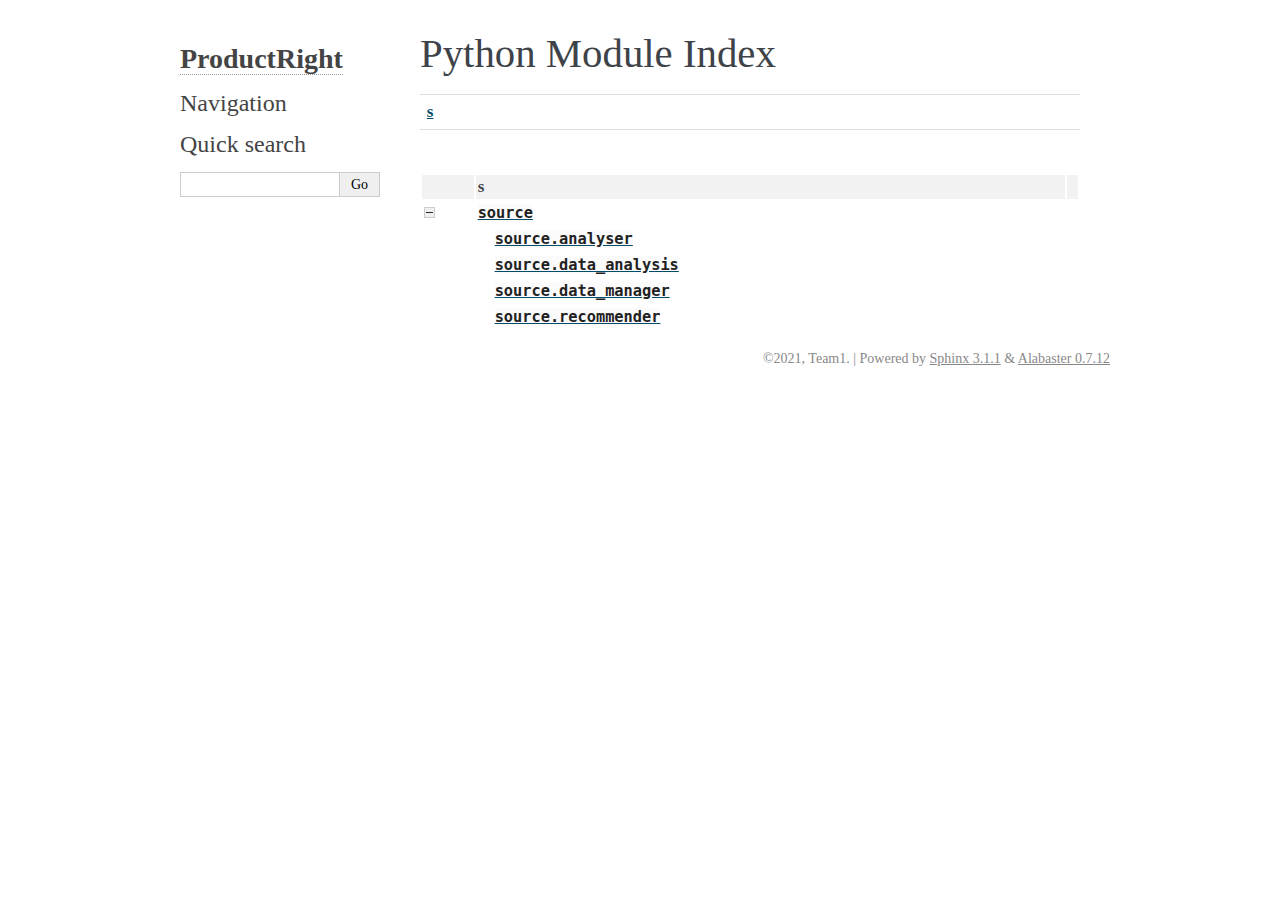
<file: docs/py-modindex.html>
<!DOCTYPE html>

<html>
  <head>
    <meta charset="utf-8" />
    <meta name="viewport" content="width=device-width, initial-scale=1.0">
    <title>Python Module Index &#8212; ProductRight 1 documentation</title>
    <link rel="stylesheet" href="_static/alabaster.css" type="text/css" />
    <link rel="stylesheet" href="_static/pygments.css" type="text/css" />
    <script id="documentation_options" data-url_root="./" src="_static/documentation_options.js"></script>
    <script src="_static/jquery.js"></script>
    <script src="_static/underscore.js"></script>
    <script src="_static/doctools.js"></script>
    <script src="_static/language_data.js"></script>
    <link rel="index" title="Index" href="genindex.html" />
    <link rel="search" title="Search" href="search.html" />

   
  <link rel="stylesheet" href="_static/custom.css" type="text/css" />
  
  
  <meta name="viewport" content="width=device-width, initial-scale=0.9, maximum-scale=0.9" />



  </head><body>
  

    <div class="document">
      <div class="documentwrapper">
        <div class="bodywrapper">
          

          <div class="body" role="main">
            

   <h1>Python Module Index</h1>

   <div class="modindex-jumpbox">
   <a href="#cap-s"><strong>s</strong></a>
   </div>

   <table class="indextable modindextable">
     <tr class="pcap"><td></td><td>&#160;</td><td></td></tr>
     <tr class="cap" id="cap-s"><td></td><td>
       <strong>s</strong></td><td></td></tr>
     <tr>
       <td><img src="_static/minus.png" class="toggler"
              id="toggle-1" style="display: none" alt="-" /></td>
       <td>
       <a href="rst/source.html#module-source"><code class="xref">source</code></a></td><td>
       <em></em></td></tr>
     <tr class="cg-1">
       <td></td>
       <td>&#160;&#160;&#160;
       <a href="rst/source.html#module-source.analyser"><code class="xref">source.analyser</code></a></td><td>
       <em></em></td></tr>
     <tr class="cg-1">
       <td></td>
       <td>&#160;&#160;&#160;
       <a href="rst/source.html#module-source.data_analysis"><code class="xref">source.data_analysis</code></a></td><td>
       <em></em></td></tr>
     <tr class="cg-1">
       <td></td>
       <td>&#160;&#160;&#160;
       <a href="rst/source.html#module-source.data_manager"><code class="xref">source.data_manager</code></a></td><td>
       <em></em></td></tr>
     <tr class="cg-1">
       <td></td>
       <td>&#160;&#160;&#160;
       <a href="rst/source.html#module-source.recommender"><code class="xref">source.recommender</code></a></td><td>
       <em></em></td></tr>
   </table>


          </div>
          
        </div>
      </div>
      <div class="sphinxsidebar" role="navigation" aria-label="main navigation">
        <div class="sphinxsidebarwrapper">
<h1 class="logo"><a href="index.html">ProductRight</a></h1>








<h3>Navigation</h3>

<div class="relations">
<h3>Related Topics</h3>
<ul>
  <li><a href="index.html">Documentation overview</a><ul>
  </ul></li>
</ul>
</div>
<div id="searchbox" style="display: none" role="search">
  <h3 id="searchlabel">Quick search</h3>
    <div class="searchformwrapper">
    <form class="search" action="search.html" method="get">
      <input type="text" name="q" aria-labelledby="searchlabel" />
      <input type="submit" value="Go" />
    </form>
    </div>
</div>
<script>$('#searchbox').show(0);</script>








        </div>
      </div>
      <div class="clearer"></div>
    </div>
    <div class="footer">
      &copy;2021, Team1.
      
      |
      Powered by <a href="http://sphinx-doc.org/">Sphinx 3.1.1</a>
      &amp; <a href="https://github.com/bitprophet/alabaster">Alabaster 0.7.12</a>
      
    </div>

    

    
  </body>
</html>
</file>
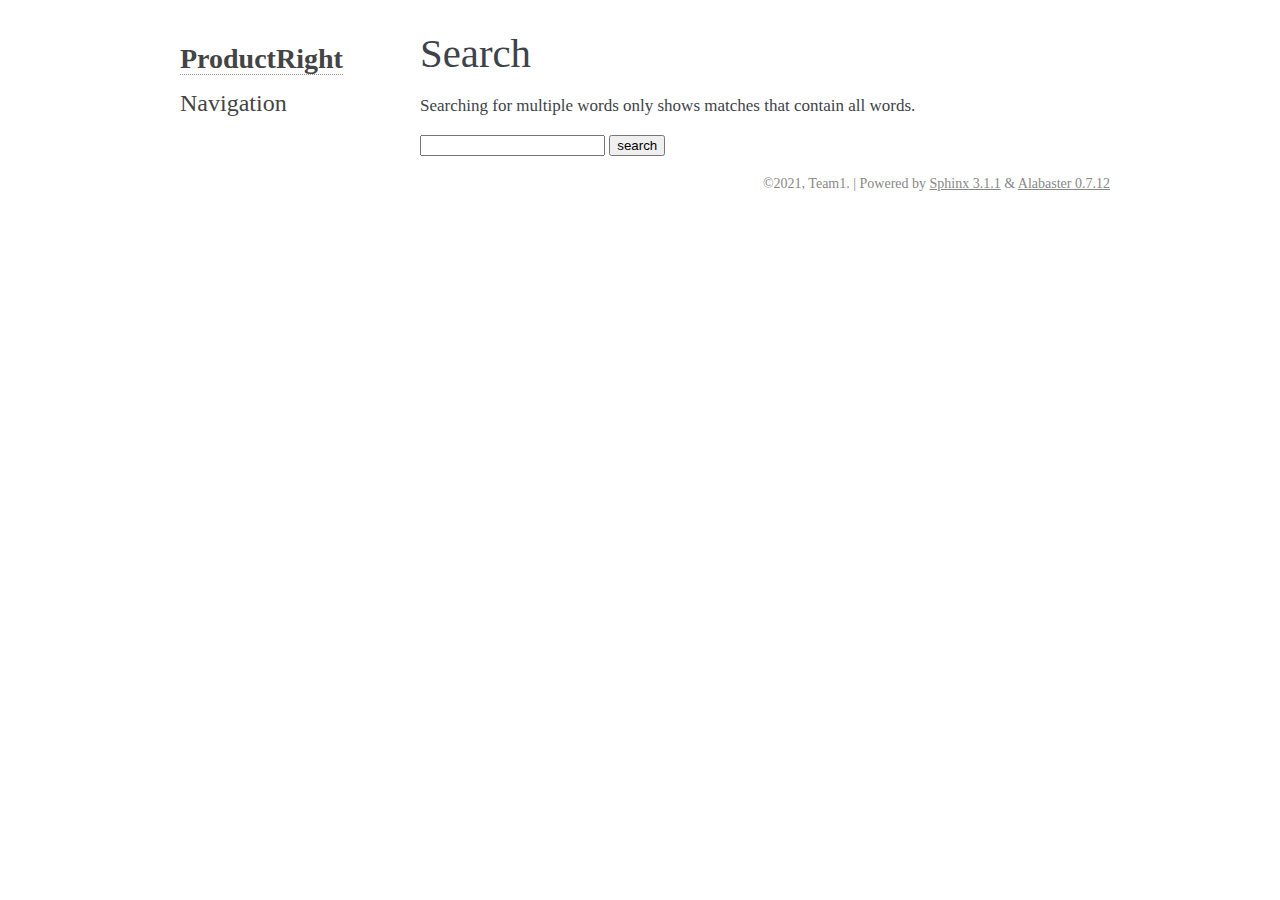
<file: docs/search.html>
<!DOCTYPE html>

<html>
  <head>
    <meta charset="utf-8" />
    <meta name="viewport" content="width=device-width, initial-scale=1.0">
    <title>Search &#8212; ProductRight 1 documentation</title>
    <link rel="stylesheet" href="_static/alabaster.css" type="text/css" />
    <link rel="stylesheet" href="_static/pygments.css" type="text/css" />
    
    <script id="documentation_options" data-url_root="./" src="_static/documentation_options.js"></script>
    <script src="_static/jquery.js"></script>
    <script src="_static/underscore.js"></script>
    <script src="_static/doctools.js"></script>
    <script src="_static/language_data.js"></script>
    <script src="_static/searchtools.js"></script>
    <link rel="index" title="Index" href="genindex.html" />
    <link rel="search" title="Search" href="#" />
  <script src="searchindex.js" defer></script>
  
   
  <link rel="stylesheet" href="_static/custom.css" type="text/css" />
  
  
  <meta name="viewport" content="width=device-width, initial-scale=0.9, maximum-scale=0.9" />


  </head><body>
  

    <div class="document">
      <div class="documentwrapper">
        <div class="bodywrapper">
          

          <div class="body" role="main">
            
  <h1 id="search-documentation">Search</h1>
  <div id="fallback" class="admonition warning">
  <script>$('#fallback').hide();</script>
  <p>
    Please activate JavaScript to enable the search
    functionality.
  </p>
  </div>
  <p>
    Searching for multiple words only shows matches that contain
    all words.
  </p>
  <form action="" method="get">
    <input type="text" name="q" aria-labelledby="search-documentation" value="" />
    <input type="submit" value="search" />
    <span id="search-progress" style="padding-left: 10px"></span>
  </form>
  
  <div id="search-results">
  
  </div>

          </div>
          
        </div>
      </div>
      <div class="sphinxsidebar" role="navigation" aria-label="main navigation">
        <div class="sphinxsidebarwrapper">
<h1 class="logo"><a href="index.html">ProductRight</a></h1>








<h3>Navigation</h3>

<div class="relations">
<h3>Related Topics</h3>
<ul>
  <li><a href="index.html">Documentation overview</a><ul>
  </ul></li>
</ul>
</div>








        </div>
      </div>
      <div class="clearer"></div>
    </div>
    <div class="footer">
      &copy;2021, Team1.
      
      |
      Powered by <a href="http://sphinx-doc.org/">Sphinx 3.1.1</a>
      &amp; <a href="https://github.com/bitprophet/alabaster">Alabaster 0.7.12</a>
      
    </div>

    

    
  </body>
</html>
</file>
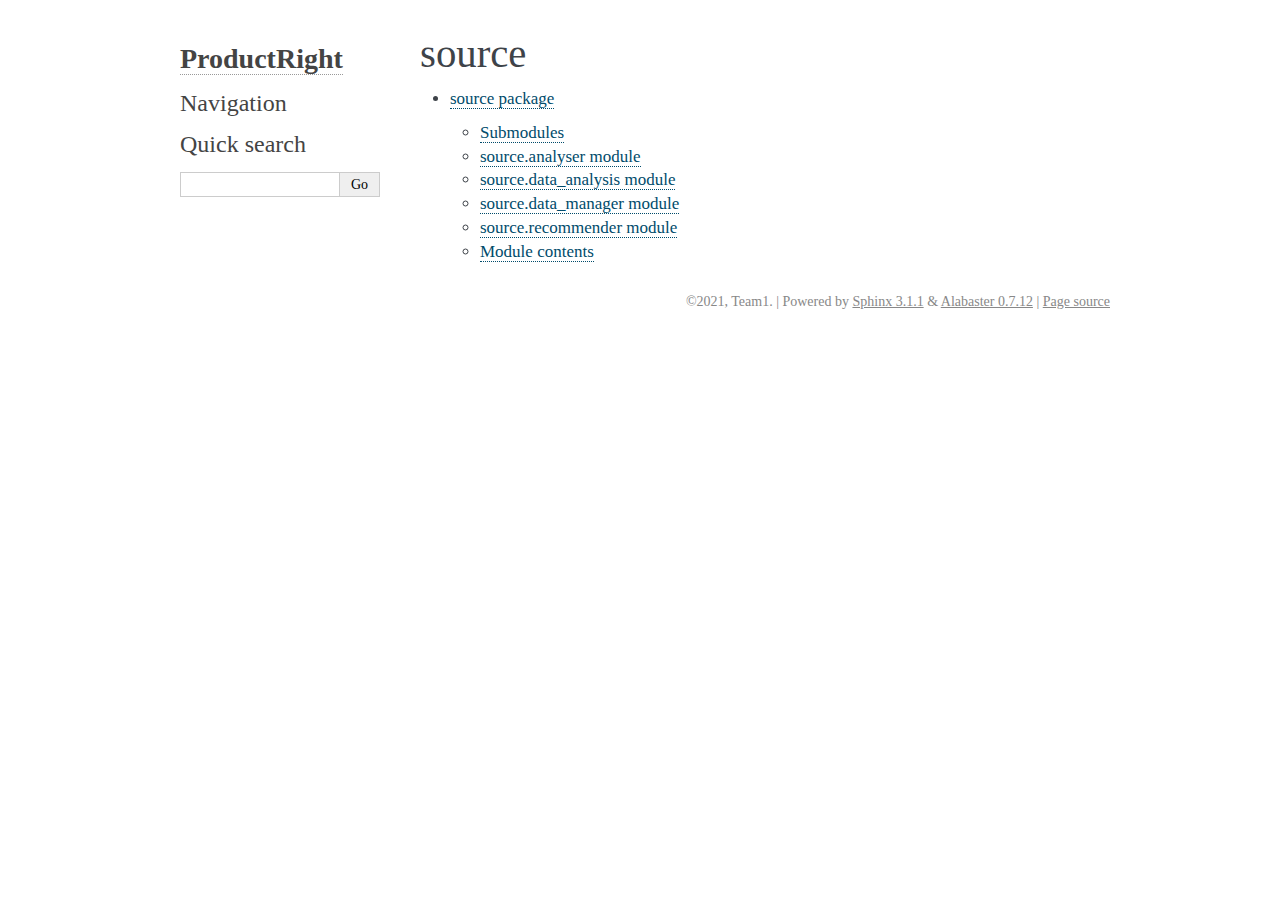
<file: docs/rst/modules.html>
<!DOCTYPE html>

<html>
  <head>
    <meta charset="utf-8" />
    <meta name="viewport" content="width=device-width, initial-scale=1.0">
    <title>source &#8212; ProductRight 1 documentation</title>
    <link rel="stylesheet" href="../_static/alabaster.css" type="text/css" />
    <link rel="stylesheet" href="../_static/pygments.css" type="text/css" />
    <script id="documentation_options" data-url_root="../" src="../_static/documentation_options.js"></script>
    <script src="../_static/jquery.js"></script>
    <script src="../_static/underscore.js"></script>
    <script src="../_static/doctools.js"></script>
    <script src="../_static/language_data.js"></script>
    <link rel="index" title="Index" href="../genindex.html" />
    <link rel="search" title="Search" href="../search.html" />
   
  <link rel="stylesheet" href="../_static/custom.css" type="text/css" />
  
  
  <meta name="viewport" content="width=device-width, initial-scale=0.9, maximum-scale=0.9" />

  </head><body>
  

    <div class="document">
      <div class="documentwrapper">
        <div class="bodywrapper">
          

          <div class="body" role="main">
            
  <div class="section" id="source">
<h1>source<a class="headerlink" href="#source" title="Permalink to this headline">¶</a></h1>
<div class="toctree-wrapper compound">
<ul>
<li class="toctree-l1"><a class="reference internal" href="source.html">source package</a><ul>
<li class="toctree-l2"><a class="reference internal" href="source.html#submodules">Submodules</a></li>
<li class="toctree-l2"><a class="reference internal" href="source.html#module-source.analyser">source.analyser module</a></li>
<li class="toctree-l2"><a class="reference internal" href="source.html#module-source.data_analysis">source.data_analysis module</a></li>
<li class="toctree-l2"><a class="reference internal" href="source.html#module-source.data_manager">source.data_manager module</a></li>
<li class="toctree-l2"><a class="reference internal" href="source.html#module-source.recommender">source.recommender module</a></li>
<li class="toctree-l2"><a class="reference internal" href="source.html#module-source">Module contents</a></li>
</ul>
</li>
</ul>
</div>
</div>


          </div>
          
        </div>
      </div>
      <div class="sphinxsidebar" role="navigation" aria-label="main navigation">
        <div class="sphinxsidebarwrapper">
<h1 class="logo"><a href="../index.html">ProductRight</a></h1>








<h3>Navigation</h3>

<div class="relations">
<h3>Related Topics</h3>
<ul>
  <li><a href="../index.html">Documentation overview</a><ul>
  </ul></li>
</ul>
</div>
<div id="searchbox" style="display: none" role="search">
  <h3 id="searchlabel">Quick search</h3>
    <div class="searchformwrapper">
    <form class="search" action="../search.html" method="get">
      <input type="text" name="q" aria-labelledby="searchlabel" />
      <input type="submit" value="Go" />
    </form>
    </div>
</div>
<script>$('#searchbox').show(0);</script>








        </div>
      </div>
      <div class="clearer"></div>
    </div>
    <div class="footer">
      &copy;2021, Team1.
      
      |
      Powered by <a href="http://sphinx-doc.org/">Sphinx 3.1.1</a>
      &amp; <a href="https://github.com/bitprophet/alabaster">Alabaster 0.7.12</a>
      
      |
      <a href="../_sources/rst/modules.rst.txt"
          rel="nofollow">Page source</a>
    </div>

    

    
  </body>
</html>
</file>
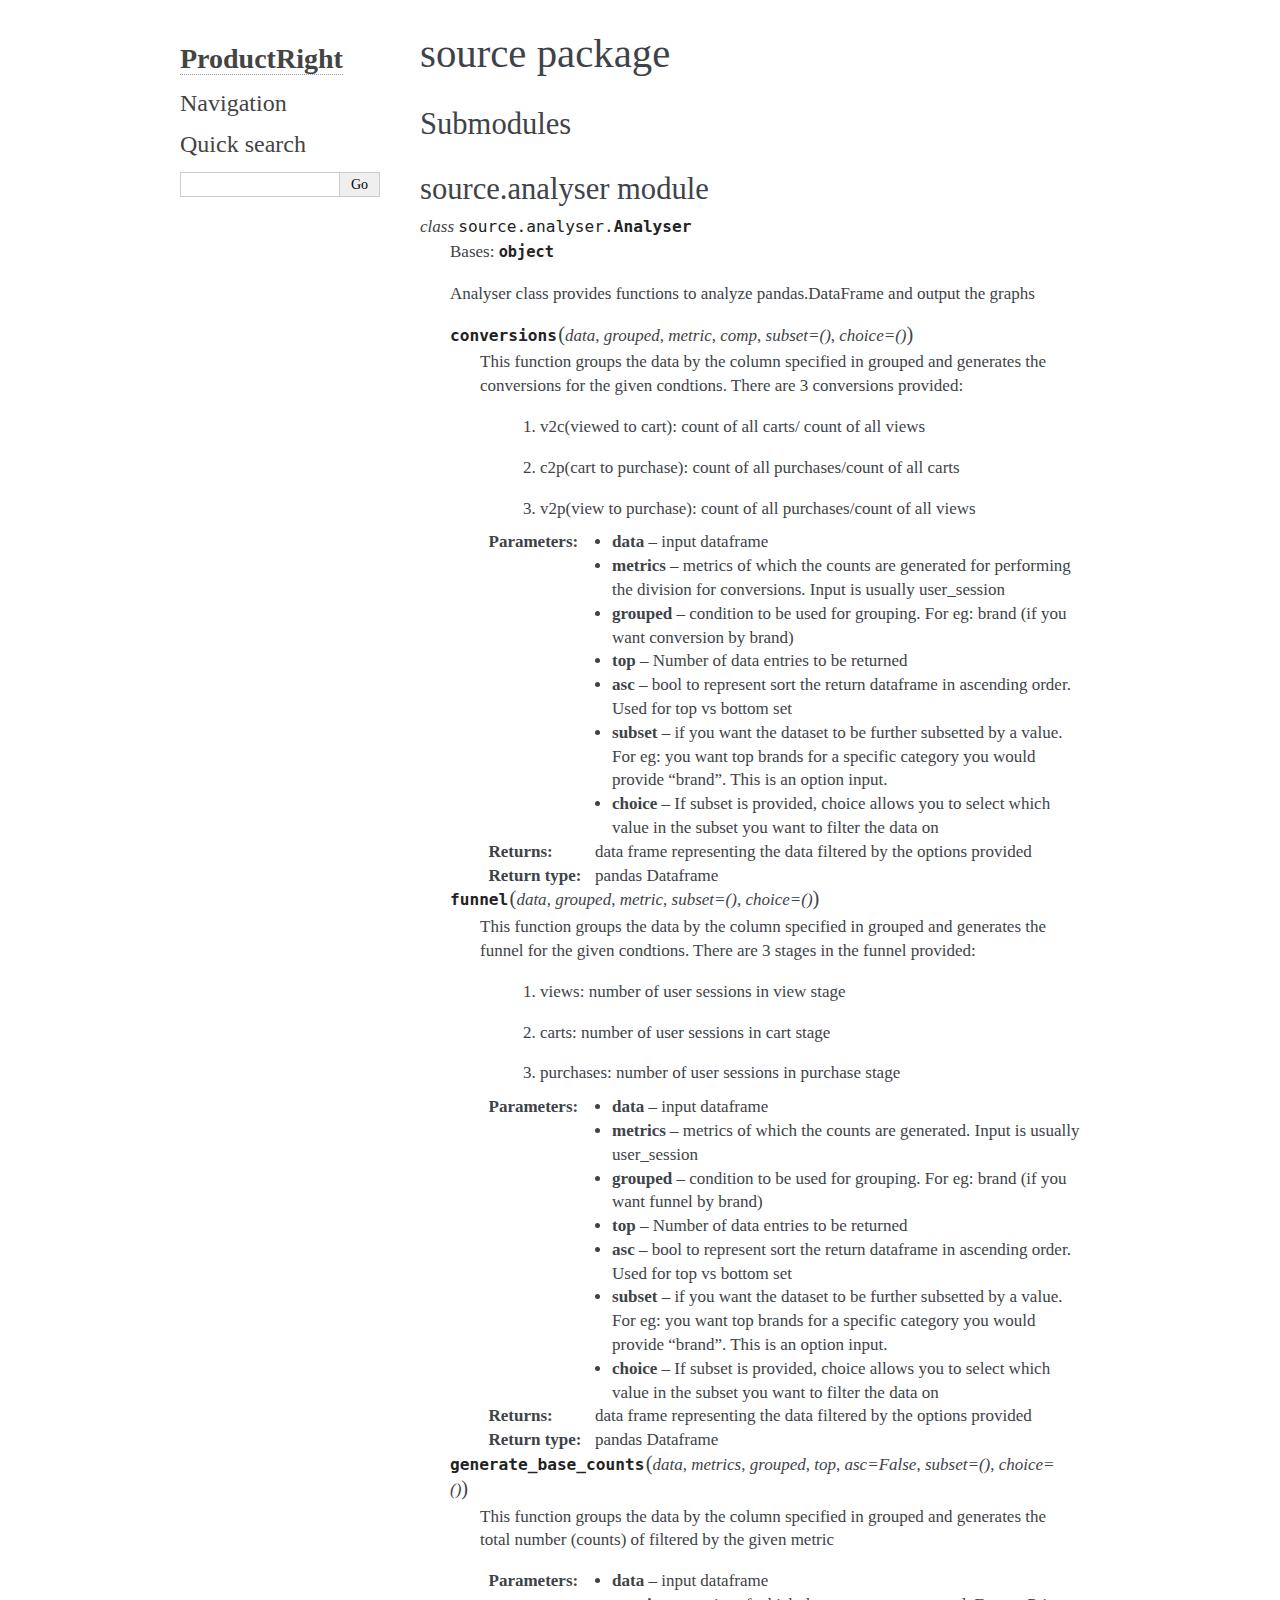
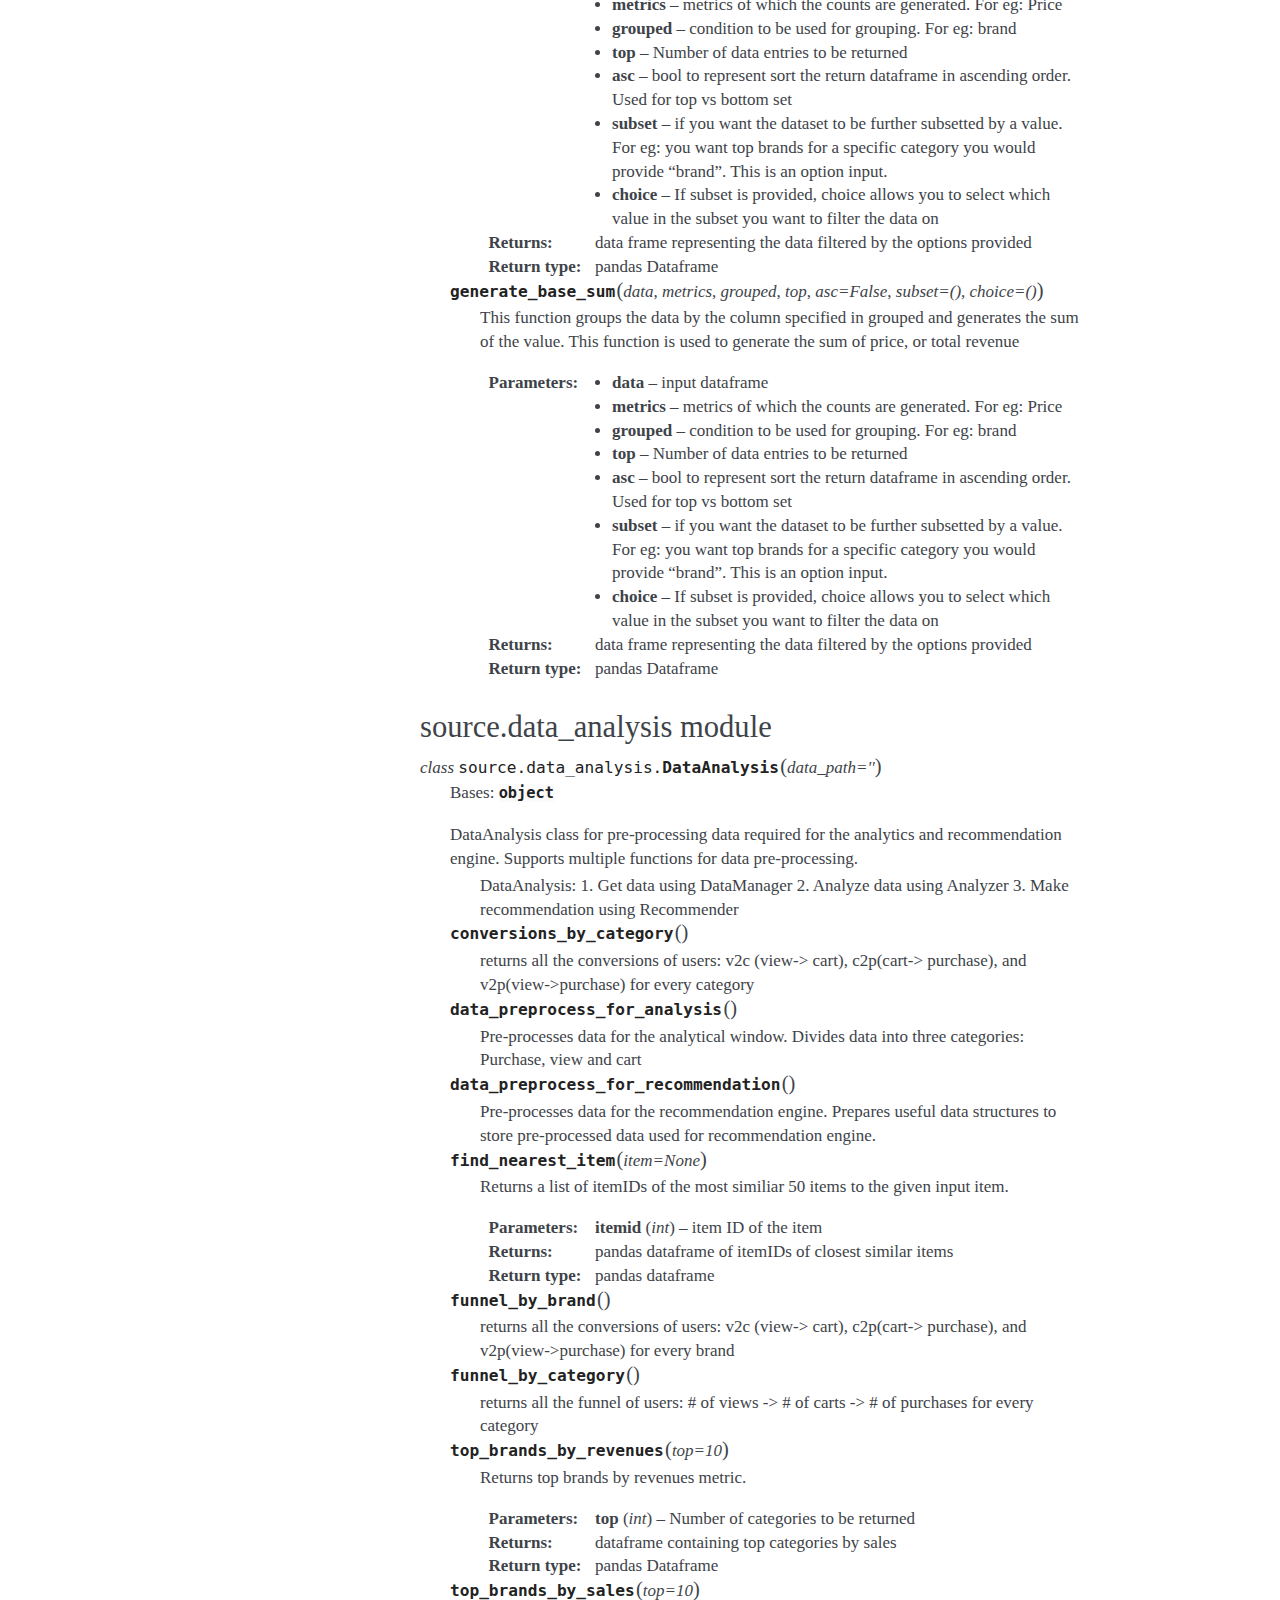
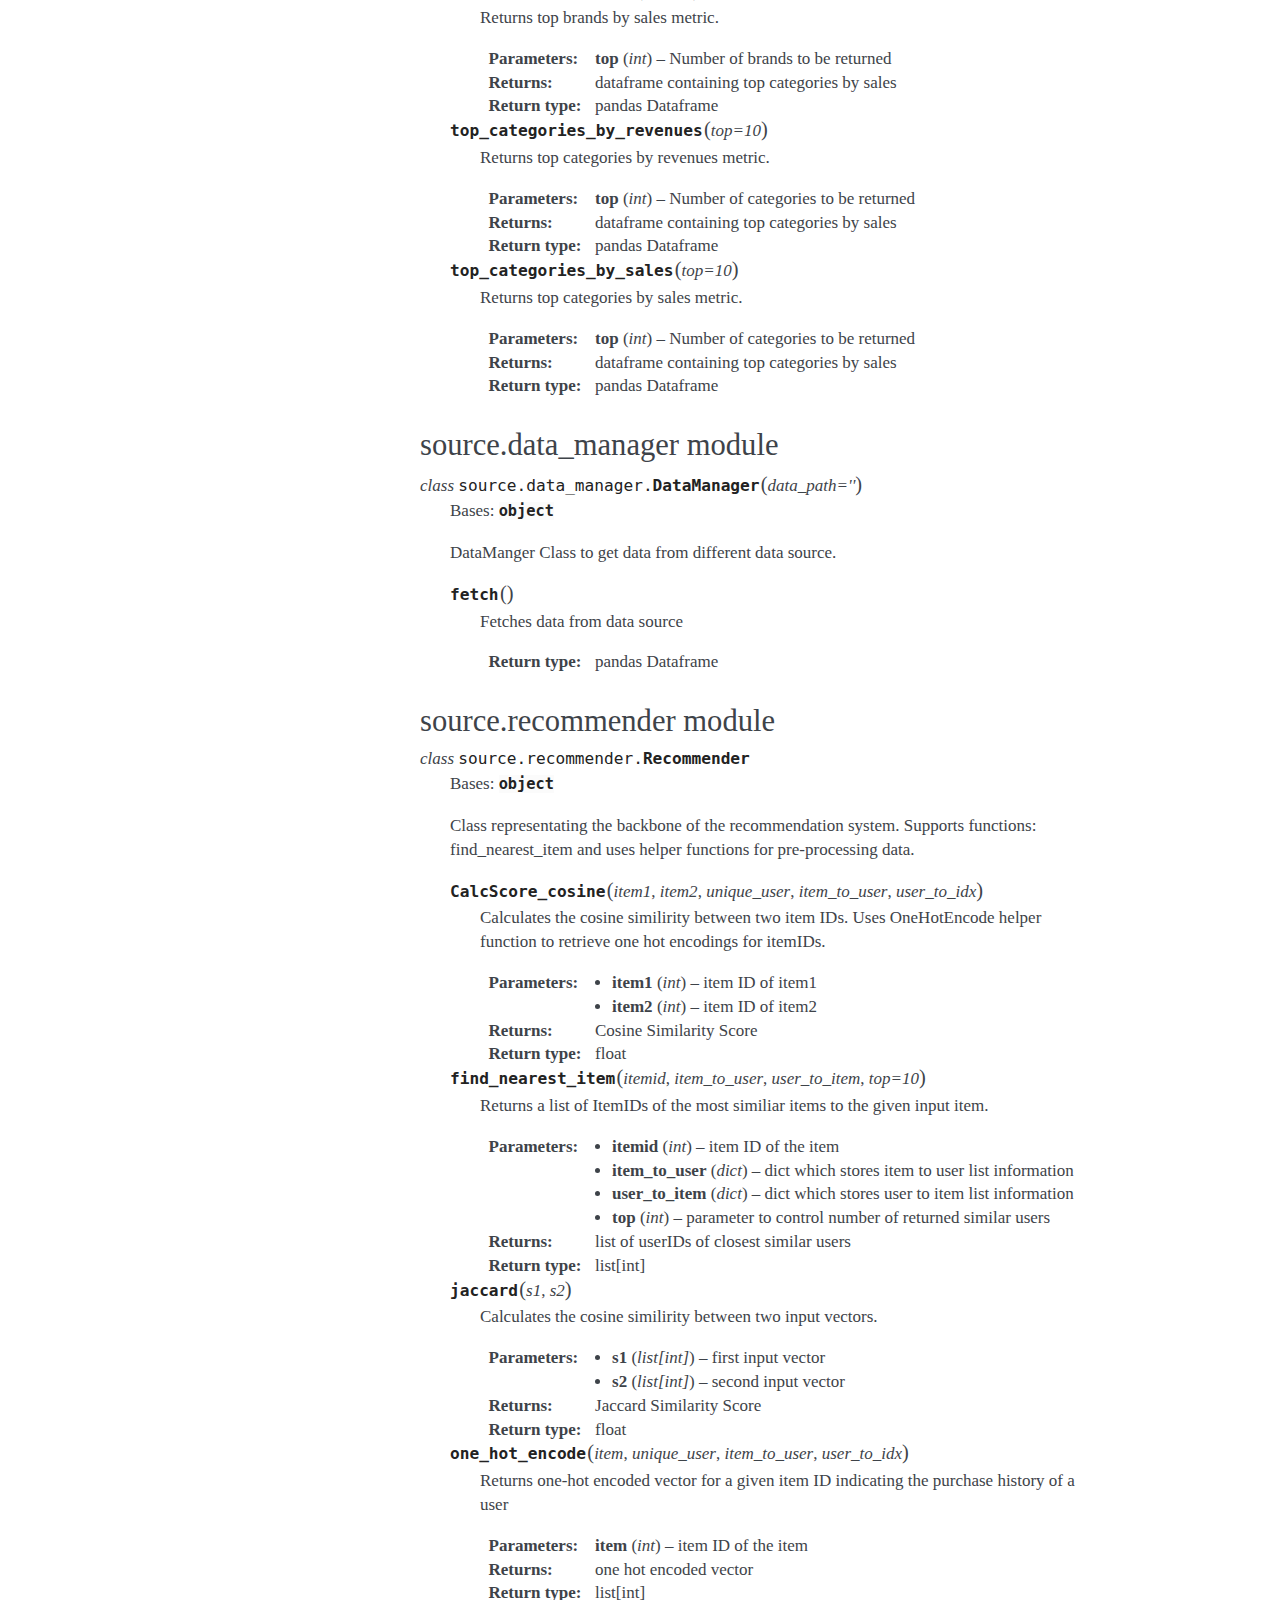
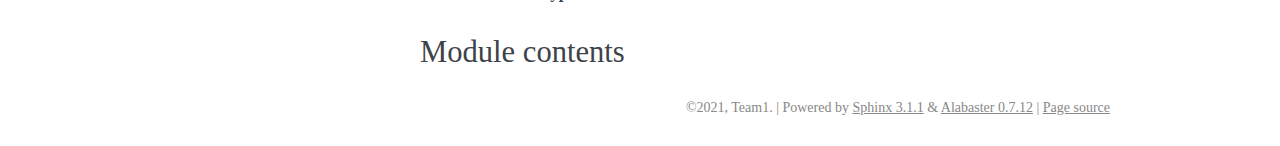
<file: docs/rst/source.html>
<!DOCTYPE html>

<html>
  <head>
    <meta charset="utf-8" />
    <meta name="viewport" content="width=device-width, initial-scale=1.0">
    <title>source package &#8212; ProductRight 1 documentation</title>
    <link rel="stylesheet" href="../_static/alabaster.css" type="text/css" />
    <link rel="stylesheet" href="../_static/pygments.css" type="text/css" />
    <script id="documentation_options" data-url_root="../" src="../_static/documentation_options.js"></script>
    <script src="../_static/jquery.js"></script>
    <script src="../_static/underscore.js"></script>
    <script src="../_static/doctools.js"></script>
    <script src="../_static/language_data.js"></script>
    <link rel="index" title="Index" href="../genindex.html" />
    <link rel="search" title="Search" href="../search.html" />
   
  <link rel="stylesheet" href="../_static/custom.css" type="text/css" />
  
  
  <meta name="viewport" content="width=device-width, initial-scale=0.9, maximum-scale=0.9" />

  </head><body>
  

    <div class="document">
      <div class="documentwrapper">
        <div class="bodywrapper">
          

          <div class="body" role="main">
            
  <div class="section" id="source-package">
<h1>source package<a class="headerlink" href="#source-package" title="Permalink to this headline">¶</a></h1>
<div class="section" id="submodules">
<h2>Submodules<a class="headerlink" href="#submodules" title="Permalink to this headline">¶</a></h2>
</div>
<div class="section" id="module-source.analyser">
<span id="source-analyser-module"></span><h2>source.analyser module<a class="headerlink" href="#module-source.analyser" title="Permalink to this headline">¶</a></h2>
<dl class="py class">
<dt id="source.analyser.Analyser">
<em class="property">class </em><code class="sig-prename descclassname">source.analyser.</code><code class="sig-name descname">Analyser</code><a class="headerlink" href="#source.analyser.Analyser" title="Permalink to this definition">¶</a></dt>
<dd><p>Bases: <code class="xref py py-class docutils literal notranslate"><span class="pre">object</span></code></p>
<p>Analyser class provides functions to analyze pandas.DataFrame and output the graphs</p>
<dl class="py method">
<dt id="source.analyser.Analyser.conversions">
<code class="sig-name descname">conversions</code><span class="sig-paren">(</span><em class="sig-param"><span class="n">data</span></em>, <em class="sig-param"><span class="n">grouped</span></em>, <em class="sig-param"><span class="n">metric</span></em>, <em class="sig-param"><span class="n">comp</span></em>, <em class="sig-param"><span class="n">subset</span><span class="o">=</span><span class="default_value">()</span></em>, <em class="sig-param"><span class="n">choice</span><span class="o">=</span><span class="default_value">()</span></em><span class="sig-paren">)</span><a class="headerlink" href="#source.analyser.Analyser.conversions" title="Permalink to this definition">¶</a></dt>
<dd><p>This function groups the data by the column specified in grouped and generates the conversions for the given condtions.
There are 3 conversions provided:</p>
<blockquote>
<div><ol class="arabic simple">
<li><p>v2c(viewed to cart): count of all carts/ count of all views</p></li>
<li><p>c2p(cart to purchase): count of all purchases/count of all carts</p></li>
<li><p>v2p(view to purchase): count of all purchases/count of all views</p></li>
</ol>
</div></blockquote>
<dl class="field-list simple">
<dt class="field-odd">Parameters</dt>
<dd class="field-odd"><ul class="simple">
<li><p><strong>data</strong> – input dataframe</p></li>
<li><p><strong>metrics</strong> – metrics of which the counts are generated for performing the division for conversions. Input is usually user_session</p></li>
<li><p><strong>grouped</strong> – condition to be used for grouping. For eg: brand (if you want conversion by brand)</p></li>
<li><p><strong>top</strong> – Number of data entries to be returned</p></li>
<li><p><strong>asc</strong> – bool to represent sort the return dataframe in ascending order. Used for top vs bottom set</p></li>
<li><p><strong>subset</strong> – if you want the dataset to be further subsetted by a value. For eg: you want top brands for a specific category
you would provide “brand”. This is an option input.</p></li>
<li><p><strong>choice</strong> – If subset is provided, choice allows you to select which value in the subset you want to filter the data on</p></li>
</ul>
</dd>
<dt class="field-even">Returns</dt>
<dd class="field-even"><p>data frame representing the data filtered by the options provided</p>
</dd>
<dt class="field-odd">Return type</dt>
<dd class="field-odd"><p>pandas Dataframe</p>
</dd>
</dl>
</dd></dl>

<dl class="py method">
<dt id="source.analyser.Analyser.funnel">
<code class="sig-name descname">funnel</code><span class="sig-paren">(</span><em class="sig-param"><span class="n">data</span></em>, <em class="sig-param"><span class="n">grouped</span></em>, <em class="sig-param"><span class="n">metric</span></em>, <em class="sig-param"><span class="n">subset</span><span class="o">=</span><span class="default_value">()</span></em>, <em class="sig-param"><span class="n">choice</span><span class="o">=</span><span class="default_value">()</span></em><span class="sig-paren">)</span><a class="headerlink" href="#source.analyser.Analyser.funnel" title="Permalink to this definition">¶</a></dt>
<dd><p>This function groups the data by the column specified in grouped and generates the funnel for the given condtions.
There are 3 stages in the funnel provided:</p>
<blockquote>
<div><ol class="arabic simple">
<li><p>views: number of user sessions in view stage</p></li>
<li><p>carts: number of user sessions in cart stage</p></li>
<li><p>purchases: number of user sessions in purchase stage</p></li>
</ol>
</div></blockquote>
<dl class="field-list simple">
<dt class="field-odd">Parameters</dt>
<dd class="field-odd"><ul class="simple">
<li><p><strong>data</strong> – input dataframe</p></li>
<li><p><strong>metrics</strong> – metrics of which the counts are generated. Input is usually user_session</p></li>
<li><p><strong>grouped</strong> – condition to be used for grouping. For eg: brand (if you want funnel by brand)</p></li>
<li><p><strong>top</strong> – Number of data entries to be returned</p></li>
<li><p><strong>asc</strong> – bool to represent sort the return dataframe in ascending order. Used for top vs bottom set</p></li>
<li><p><strong>subset</strong> – if you want the dataset to be further subsetted by a value. For eg: you want top brands for a specific category
you would provide “brand”. This is an option input.</p></li>
<li><p><strong>choice</strong> – If subset is provided, choice allows you to select which value in the subset you want to filter the data on</p></li>
</ul>
</dd>
<dt class="field-even">Returns</dt>
<dd class="field-even"><p>data frame representing the data filtered by the options provided</p>
</dd>
<dt class="field-odd">Return type</dt>
<dd class="field-odd"><p>pandas Dataframe</p>
</dd>
</dl>
</dd></dl>

<dl class="py method">
<dt id="source.analyser.Analyser.generate_base_counts">
<code class="sig-name descname">generate_base_counts</code><span class="sig-paren">(</span><em class="sig-param"><span class="n">data</span></em>, <em class="sig-param"><span class="n">metrics</span></em>, <em class="sig-param"><span class="n">grouped</span></em>, <em class="sig-param"><span class="n">top</span></em>, <em class="sig-param"><span class="n">asc</span><span class="o">=</span><span class="default_value">False</span></em>, <em class="sig-param"><span class="n">subset</span><span class="o">=</span><span class="default_value">()</span></em>, <em class="sig-param"><span class="n">choice</span><span class="o">=</span><span class="default_value">()</span></em><span class="sig-paren">)</span><a class="headerlink" href="#source.analyser.Analyser.generate_base_counts" title="Permalink to this definition">¶</a></dt>
<dd><p>This function groups the data by the column specified in grouped and generates the total number (counts) of
filtered by the given metric</p>
<dl class="field-list simple">
<dt class="field-odd">Parameters</dt>
<dd class="field-odd"><ul class="simple">
<li><p><strong>data</strong> – input dataframe</p></li>
<li><p><strong>metrics</strong> – metrics of which the counts are generated. For eg: Price</p></li>
<li><p><strong>grouped</strong> – condition to be used for grouping. For eg: brand</p></li>
<li><p><strong>top</strong> – Number of data entries to be returned</p></li>
<li><p><strong>asc</strong> – bool to represent sort the return dataframe in ascending order. Used for top vs bottom set</p></li>
<li><p><strong>subset</strong> – if you want the dataset to be further subsetted by a value. For eg: you want top brands for a specific category
you would provide “brand”. This is an option input.</p></li>
<li><p><strong>choice</strong> – If subset is provided, choice allows you to select which value in the subset you want to filter the data on</p></li>
</ul>
</dd>
<dt class="field-even">Returns</dt>
<dd class="field-even"><p>data frame representing the data filtered by the options provided</p>
</dd>
<dt class="field-odd">Return type</dt>
<dd class="field-odd"><p>pandas Dataframe</p>
</dd>
</dl>
</dd></dl>

<dl class="py method">
<dt id="source.analyser.Analyser.generate_base_sum">
<code class="sig-name descname">generate_base_sum</code><span class="sig-paren">(</span><em class="sig-param"><span class="n">data</span></em>, <em class="sig-param"><span class="n">metrics</span></em>, <em class="sig-param"><span class="n">grouped</span></em>, <em class="sig-param"><span class="n">top</span></em>, <em class="sig-param"><span class="n">asc</span><span class="o">=</span><span class="default_value">False</span></em>, <em class="sig-param"><span class="n">subset</span><span class="o">=</span><span class="default_value">()</span></em>, <em class="sig-param"><span class="n">choice</span><span class="o">=</span><span class="default_value">()</span></em><span class="sig-paren">)</span><a class="headerlink" href="#source.analyser.Analyser.generate_base_sum" title="Permalink to this definition">¶</a></dt>
<dd><p>This function groups the data by the column specified in grouped and generates the sum of the value.
This function is used to generate the sum of price, or total revenue</p>
<dl class="field-list simple">
<dt class="field-odd">Parameters</dt>
<dd class="field-odd"><ul class="simple">
<li><p><strong>data</strong> – input dataframe</p></li>
<li><p><strong>metrics</strong> – metrics of which the counts are generated. For eg: Price</p></li>
<li><p><strong>grouped</strong> – condition to be used for grouping. For eg: brand</p></li>
<li><p><strong>top</strong> – Number of data entries to be returned</p></li>
<li><p><strong>asc</strong> – bool to represent sort the return dataframe in ascending order. Used for top vs bottom set</p></li>
<li><p><strong>subset</strong> – if you want the dataset to be further subsetted by a value. For eg: you want top brands for a specific category
you would provide “brand”. This is an option input.</p></li>
<li><p><strong>choice</strong> – If subset is provided, choice allows you to select which value in the subset you want to filter the data on</p></li>
</ul>
</dd>
<dt class="field-even">Returns</dt>
<dd class="field-even"><p>data frame representing the data filtered by the options provided</p>
</dd>
<dt class="field-odd">Return type</dt>
<dd class="field-odd"><p>pandas Dataframe</p>
</dd>
</dl>
</dd></dl>

</dd></dl>

</div>
<div class="section" id="module-source.data_analysis">
<span id="source-data-analysis-module"></span><h2>source.data_analysis module<a class="headerlink" href="#module-source.data_analysis" title="Permalink to this headline">¶</a></h2>
<dl class="py class">
<dt id="source.data_analysis.DataAnalysis">
<em class="property">class </em><code class="sig-prename descclassname">source.data_analysis.</code><code class="sig-name descname">DataAnalysis</code><span class="sig-paren">(</span><em class="sig-param"><span class="n">data_path</span><span class="o">=</span><span class="default_value">''</span></em><span class="sig-paren">)</span><a class="headerlink" href="#source.data_analysis.DataAnalysis" title="Permalink to this definition">¶</a></dt>
<dd><p>Bases: <code class="xref py py-class docutils literal notranslate"><span class="pre">object</span></code></p>
<dl class="simple">
<dt>DataAnalysis class for pre-processing data required for the analytics and recommendation engine. Supports multiple functions for data pre-processing.</dt><dd><p>DataAnalysis:
1. Get data using DataManager
2. Analyze data using Analyzer
3. Make recommendation using Recommender</p>
</dd>
</dl>
<dl class="py method">
<dt id="source.data_analysis.DataAnalysis.conversions_by_category">
<code class="sig-name descname">conversions_by_category</code><span class="sig-paren">(</span><span class="sig-paren">)</span><a class="headerlink" href="#source.data_analysis.DataAnalysis.conversions_by_category" title="Permalink to this definition">¶</a></dt>
<dd><p>returns all the conversions of users: v2c (view-&gt; cart), c2p(cart-&gt; purchase), and v2p(view-&gt;purchase)
for every category</p>
</dd></dl>

<dl class="py method">
<dt id="source.data_analysis.DataAnalysis.data_preprocess_for_analysis">
<code class="sig-name descname">data_preprocess_for_analysis</code><span class="sig-paren">(</span><span class="sig-paren">)</span><a class="headerlink" href="#source.data_analysis.DataAnalysis.data_preprocess_for_analysis" title="Permalink to this definition">¶</a></dt>
<dd><p>Pre-processes data for the analytical window. Divides data into three categories: Purchase, view and cart</p>
</dd></dl>

<dl class="py method">
<dt id="source.data_analysis.DataAnalysis.data_preprocess_for_recommendation">
<code class="sig-name descname">data_preprocess_for_recommendation</code><span class="sig-paren">(</span><span class="sig-paren">)</span><a class="headerlink" href="#source.data_analysis.DataAnalysis.data_preprocess_for_recommendation" title="Permalink to this definition">¶</a></dt>
<dd><p>Pre-processes data for the recommendation engine. Prepares useful data structures to store pre-processed data used for recommendation engine.</p>
</dd></dl>

<dl class="py method">
<dt id="source.data_analysis.DataAnalysis.find_nearest_item">
<code class="sig-name descname">find_nearest_item</code><span class="sig-paren">(</span><em class="sig-param"><span class="n">item</span><span class="o">=</span><span class="default_value">None</span></em><span class="sig-paren">)</span><a class="headerlink" href="#source.data_analysis.DataAnalysis.find_nearest_item" title="Permalink to this definition">¶</a></dt>
<dd><p>Returns a list of itemIDs of the most similiar 50 items to the given input item.</p>
<dl class="field-list simple">
<dt class="field-odd">Parameters</dt>
<dd class="field-odd"><p><strong>itemid</strong> (<em>int</em>) – item ID of the item</p>
</dd>
<dt class="field-even">Returns</dt>
<dd class="field-even"><p>pandas dataframe of itemIDs of closest similar items</p>
</dd>
<dt class="field-odd">Return type</dt>
<dd class="field-odd"><p>pandas dataframe</p>
</dd>
</dl>
</dd></dl>

<dl class="py method">
<dt id="source.data_analysis.DataAnalysis.funnel_by_brand">
<code class="sig-name descname">funnel_by_brand</code><span class="sig-paren">(</span><span class="sig-paren">)</span><a class="headerlink" href="#source.data_analysis.DataAnalysis.funnel_by_brand" title="Permalink to this definition">¶</a></dt>
<dd><p>returns all the conversions of users: v2c (view-&gt; cart), c2p(cart-&gt; purchase), and v2p(view-&gt;purchase)
for every brand</p>
</dd></dl>

<dl class="py method">
<dt id="source.data_analysis.DataAnalysis.funnel_by_category">
<code class="sig-name descname">funnel_by_category</code><span class="sig-paren">(</span><span class="sig-paren">)</span><a class="headerlink" href="#source.data_analysis.DataAnalysis.funnel_by_category" title="Permalink to this definition">¶</a></dt>
<dd><p>returns all the funnel of users: # of views -&gt; # of carts -&gt; # of purchases
for every category</p>
</dd></dl>

<dl class="py method">
<dt id="source.data_analysis.DataAnalysis.top_brands_by_revenues">
<code class="sig-name descname">top_brands_by_revenues</code><span class="sig-paren">(</span><em class="sig-param"><span class="n">top</span><span class="o">=</span><span class="default_value">10</span></em><span class="sig-paren">)</span><a class="headerlink" href="#source.data_analysis.DataAnalysis.top_brands_by_revenues" title="Permalink to this definition">¶</a></dt>
<dd><p>Returns top brands by revenues metric.</p>
<dl class="field-list simple">
<dt class="field-odd">Parameters</dt>
<dd class="field-odd"><p><strong>top</strong> (<em>int</em>) – Number of categories to be returned</p>
</dd>
<dt class="field-even">Returns</dt>
<dd class="field-even"><p>dataframe containing top categories by sales</p>
</dd>
<dt class="field-odd">Return type</dt>
<dd class="field-odd"><p>pandas Dataframe</p>
</dd>
</dl>
</dd></dl>

<dl class="py method">
<dt id="source.data_analysis.DataAnalysis.top_brands_by_sales">
<code class="sig-name descname">top_brands_by_sales</code><span class="sig-paren">(</span><em class="sig-param"><span class="n">top</span><span class="o">=</span><span class="default_value">10</span></em><span class="sig-paren">)</span><a class="headerlink" href="#source.data_analysis.DataAnalysis.top_brands_by_sales" title="Permalink to this definition">¶</a></dt>
<dd><p>Returns top brands by sales metric.</p>
<dl class="field-list simple">
<dt class="field-odd">Parameters</dt>
<dd class="field-odd"><p><strong>top</strong> (<em>int</em>) – Number of brands to be returned</p>
</dd>
<dt class="field-even">Returns</dt>
<dd class="field-even"><p>dataframe containing top categories by sales</p>
</dd>
<dt class="field-odd">Return type</dt>
<dd class="field-odd"><p>pandas Dataframe</p>
</dd>
</dl>
</dd></dl>

<dl class="py method">
<dt id="source.data_analysis.DataAnalysis.top_categories_by_revenues">
<code class="sig-name descname">top_categories_by_revenues</code><span class="sig-paren">(</span><em class="sig-param"><span class="n">top</span><span class="o">=</span><span class="default_value">10</span></em><span class="sig-paren">)</span><a class="headerlink" href="#source.data_analysis.DataAnalysis.top_categories_by_revenues" title="Permalink to this definition">¶</a></dt>
<dd><p>Returns top categories by revenues metric.</p>
<dl class="field-list simple">
<dt class="field-odd">Parameters</dt>
<dd class="field-odd"><p><strong>top</strong> (<em>int</em>) – Number of categories to be returned</p>
</dd>
<dt class="field-even">Returns</dt>
<dd class="field-even"><p>dataframe containing top categories by sales</p>
</dd>
<dt class="field-odd">Return type</dt>
<dd class="field-odd"><p>pandas Dataframe</p>
</dd>
</dl>
</dd></dl>

<dl class="py method">
<dt id="source.data_analysis.DataAnalysis.top_categories_by_sales">
<code class="sig-name descname">top_categories_by_sales</code><span class="sig-paren">(</span><em class="sig-param"><span class="n">top</span><span class="o">=</span><span class="default_value">10</span></em><span class="sig-paren">)</span><a class="headerlink" href="#source.data_analysis.DataAnalysis.top_categories_by_sales" title="Permalink to this definition">¶</a></dt>
<dd><p>Returns top categories by sales metric.</p>
<dl class="field-list simple">
<dt class="field-odd">Parameters</dt>
<dd class="field-odd"><p><strong>top</strong> (<em>int</em>) – Number of categories to be returned</p>
</dd>
<dt class="field-even">Returns</dt>
<dd class="field-even"><p>dataframe containing top categories by sales</p>
</dd>
<dt class="field-odd">Return type</dt>
<dd class="field-odd"><p>pandas Dataframe</p>
</dd>
</dl>
</dd></dl>

</dd></dl>

</div>
<div class="section" id="module-source.data_manager">
<span id="source-data-manager-module"></span><h2>source.data_manager module<a class="headerlink" href="#module-source.data_manager" title="Permalink to this headline">¶</a></h2>
<dl class="py class">
<dt id="source.data_manager.DataManager">
<em class="property">class </em><code class="sig-prename descclassname">source.data_manager.</code><code class="sig-name descname">DataManager</code><span class="sig-paren">(</span><em class="sig-param"><span class="n">data_path</span><span class="o">=</span><span class="default_value">''</span></em><span class="sig-paren">)</span><a class="headerlink" href="#source.data_manager.DataManager" title="Permalink to this definition">¶</a></dt>
<dd><p>Bases: <code class="xref py py-class docutils literal notranslate"><span class="pre">object</span></code></p>
<p>DataManger Class to get data from different data source.</p>
<dl class="py method">
<dt id="source.data_manager.DataManager.fetch">
<code class="sig-name descname">fetch</code><span class="sig-paren">(</span><span class="sig-paren">)</span><a class="headerlink" href="#source.data_manager.DataManager.fetch" title="Permalink to this definition">¶</a></dt>
<dd><p>Fetches data from data source</p>
<dl class="field-list simple">
<dt class="field-odd">Return type</dt>
<dd class="field-odd"><p>pandas Dataframe</p>
</dd>
</dl>
</dd></dl>

</dd></dl>

</div>
<div class="section" id="module-source.recommender">
<span id="source-recommender-module"></span><h2>source.recommender module<a class="headerlink" href="#module-source.recommender" title="Permalink to this headline">¶</a></h2>
<dl class="py class">
<dt id="source.recommender.Recommender">
<em class="property">class </em><code class="sig-prename descclassname">source.recommender.</code><code class="sig-name descname">Recommender</code><a class="headerlink" href="#source.recommender.Recommender" title="Permalink to this definition">¶</a></dt>
<dd><p>Bases: <code class="xref py py-class docutils literal notranslate"><span class="pre">object</span></code></p>
<p>Class representating the backbone of the recommendation system. Supports functions: find_nearest_item and uses helper functions for pre-processing data.</p>
<dl class="py method">
<dt id="source.recommender.Recommender.CalcScore_cosine">
<code class="sig-name descname">CalcScore_cosine</code><span class="sig-paren">(</span><em class="sig-param"><span class="n">item1</span></em>, <em class="sig-param"><span class="n">item2</span></em>, <em class="sig-param"><span class="n">unique_user</span></em>, <em class="sig-param"><span class="n">item_to_user</span></em>, <em class="sig-param"><span class="n">user_to_idx</span></em><span class="sig-paren">)</span><a class="headerlink" href="#source.recommender.Recommender.CalcScore_cosine" title="Permalink to this definition">¶</a></dt>
<dd><p>Calculates the cosine similirity between two item IDs. Uses OneHotEncode helper function to retrieve one hot encodings for itemIDs.</p>
<dl class="field-list simple">
<dt class="field-odd">Parameters</dt>
<dd class="field-odd"><ul class="simple">
<li><p><strong>item1</strong> (<em>int</em>) – item ID of item1</p></li>
<li><p><strong>item2</strong> (<em>int</em>) – item ID of item2</p></li>
</ul>
</dd>
<dt class="field-even">Returns</dt>
<dd class="field-even"><p>Cosine Similarity Score</p>
</dd>
<dt class="field-odd">Return type</dt>
<dd class="field-odd"><p>float</p>
</dd>
</dl>
</dd></dl>

<dl class="py method">
<dt id="source.recommender.Recommender.find_nearest_item">
<code class="sig-name descname">find_nearest_item</code><span class="sig-paren">(</span><em class="sig-param"><span class="n">itemid</span></em>, <em class="sig-param"><span class="n">item_to_user</span></em>, <em class="sig-param"><span class="n">user_to_item</span></em>, <em class="sig-param"><span class="n">top</span><span class="o">=</span><span class="default_value">10</span></em><span class="sig-paren">)</span><a class="headerlink" href="#source.recommender.Recommender.find_nearest_item" title="Permalink to this definition">¶</a></dt>
<dd><p>Returns a list of ItemIDs of the most similiar items to the given input item.</p>
<dl class="field-list simple">
<dt class="field-odd">Parameters</dt>
<dd class="field-odd"><ul class="simple">
<li><p><strong>itemid</strong> (<em>int</em>) – item ID of the item</p></li>
<li><p><strong>item_to_user</strong> (<em>dict</em>) – dict which stores item to user list information</p></li>
<li><p><strong>user_to_item</strong> (<em>dict</em>) – dict which stores user to item list information</p></li>
<li><p><strong>top</strong> (<em>int</em>) – parameter to control number of returned similar users</p></li>
</ul>
</dd>
<dt class="field-even">Returns</dt>
<dd class="field-even"><p>list of userIDs of closest similar users</p>
</dd>
<dt class="field-odd">Return type</dt>
<dd class="field-odd"><p>list[int]</p>
</dd>
</dl>
</dd></dl>

<dl class="py method">
<dt id="source.recommender.Recommender.jaccard">
<code class="sig-name descname">jaccard</code><span class="sig-paren">(</span><em class="sig-param"><span class="n">s1</span></em>, <em class="sig-param"><span class="n">s2</span></em><span class="sig-paren">)</span><a class="headerlink" href="#source.recommender.Recommender.jaccard" title="Permalink to this definition">¶</a></dt>
<dd><p>Calculates the cosine similirity between two input vectors.</p>
<dl class="field-list simple">
<dt class="field-odd">Parameters</dt>
<dd class="field-odd"><ul class="simple">
<li><p><strong>s1</strong> (<em>list</em><em>[</em><em>int</em><em>]</em>) – first input vector</p></li>
<li><p><strong>s2</strong> (<em>list</em><em>[</em><em>int</em><em>]</em>) – second input vector</p></li>
</ul>
</dd>
<dt class="field-even">Returns</dt>
<dd class="field-even"><p>Jaccard Similarity Score</p>
</dd>
<dt class="field-odd">Return type</dt>
<dd class="field-odd"><p>float</p>
</dd>
</dl>
</dd></dl>

<dl class="py method">
<dt id="source.recommender.Recommender.one_hot_encode">
<code class="sig-name descname">one_hot_encode</code><span class="sig-paren">(</span><em class="sig-param"><span class="n">item</span></em>, <em class="sig-param"><span class="n">unique_user</span></em>, <em class="sig-param"><span class="n">item_to_user</span></em>, <em class="sig-param"><span class="n">user_to_idx</span></em><span class="sig-paren">)</span><a class="headerlink" href="#source.recommender.Recommender.one_hot_encode" title="Permalink to this definition">¶</a></dt>
<dd><p>Returns one-hot encoded vector for a given item ID indicating the purchase history of a user</p>
<dl class="field-list simple">
<dt class="field-odd">Parameters</dt>
<dd class="field-odd"><p><strong>item</strong> (<em>int</em>) – item ID of the item</p>
</dd>
<dt class="field-even">Returns</dt>
<dd class="field-even"><p>one hot encoded vector</p>
</dd>
<dt class="field-odd">Return type</dt>
<dd class="field-odd"><p>list[int]</p>
</dd>
</dl>
</dd></dl>

</dd></dl>

</div>
<div class="section" id="module-source">
<span id="module-contents"></span><h2>Module contents<a class="headerlink" href="#module-source" title="Permalink to this headline">¶</a></h2>
</div>
</div>


          </div>
          
        </div>
      </div>
      <div class="sphinxsidebar" role="navigation" aria-label="main navigation">
        <div class="sphinxsidebarwrapper">
<h1 class="logo"><a href="../index.html">ProductRight</a></h1>








<h3>Navigation</h3>

<div class="relations">
<h3>Related Topics</h3>
<ul>
  <li><a href="../index.html">Documentation overview</a><ul>
  </ul></li>
</ul>
</div>
<div id="searchbox" style="display: none" role="search">
  <h3 id="searchlabel">Quick search</h3>
    <div class="searchformwrapper">
    <form class="search" action="../search.html" method="get">
      <input type="text" name="q" aria-labelledby="searchlabel" />
      <input type="submit" value="Go" />
    </form>
    </div>
</div>
<script>$('#searchbox').show(0);</script>








        </div>
      </div>
      <div class="clearer"></div>
    </div>
    <div class="footer">
      &copy;2021, Team1.
      
      |
      Powered by <a href="http://sphinx-doc.org/">Sphinx 3.1.1</a>
      &amp; <a href="https://github.com/bitprophet/alabaster">Alabaster 0.7.12</a>
      
      |
      <a href="../_sources/rst/source.rst.txt"
          rel="nofollow">Page source</a>
    </div>

    

    
  </body>
</html>
</file>
<file: docs/_static/alabaster.css>
@import url("basic.css");

/* -- page layout ----------------------------------------------------------- */

body {
    font-family: Georgia, serif;
    font-size: 17px;
    background-color: #fff;
    color: #000;
    margin: 0;
    padding: 0;
}


div.document {
    width: 940px;
    margin: 30px auto 0 auto;
}

div.documentwrapper {
    float: left;
    width: 100%;
}

div.bodywrapper {
    margin: 0 0 0 220px;
}

div.sphinxsidebar {
    width: 220px;
    font-size: 14px;
    line-height: 1.5;
}

hr {
    border: 1px solid #B1B4B6;
}

div.body {
    background-color: #fff;
    color: #3E4349;
    padding: 0 30px 0 30px;
}

div.body > .section {
    text-align: left;
}

div.footer {
    width: 940px;
    margin: 20px auto 30px auto;
    font-size: 14px;
    color: #888;
    text-align: right;
}

div.footer a {
    color: #888;
}

p.caption {
    font-family: inherit;
    font-size: inherit;
}


div.relations {
    display: none;
}


div.sphinxsidebar a {
    color: #444;
    text-decoration: none;
    border-bottom: 1px dotted #999;
}

div.sphinxsidebar a:hover {
    border-bottom: 1px solid #999;
}

div.sphinxsidebarwrapper {
    padding: 18px 10px;
}

div.sphinxsidebarwrapper p.logo {
    padding: 0;
    margin: -10px 0 0 0px;
    text-align: center;
}

div.sphinxsidebarwrapper h1.logo {
    margin-top: -10px;
    text-align: center;
    margin-bottom: 5px;
    text-align: left;
}

div.sphinxsidebarwrapper h1.logo-name {
    margin-top: 0px;
}

div.sphinxsidebarwrapper p.blurb {
    margin-top: 0;
    font-style: normal;
}

div.sphinxsidebar h3,
div.sphinxsidebar h4 {
    font-family: Georgia, serif;
    color: #444;
    font-size: 24px;
    font-weight: normal;
    margin: 0 0 5px 0;
    padding: 0;
}

div.sphinxsidebar h4 {
    font-size: 20px;
}

div.sphinxsidebar h3 a {
    color: #444;
}

div.sphinxsidebar p.logo a,
div.sphinxsidebar h3 a,
div.sphinxsidebar p.logo a:hover,
div.sphinxsidebar h3 a:hover {
    border: none;
}

div.sphinxsidebar p {
    color: #555;
    margin: 10px 0;
}

div.sphinxsidebar ul {
    margin: 10px 0;
    padding: 0;
    color: #000;
}

div.sphinxsidebar ul li.toctree-l1 > a {
    font-size: 120%;
}

div.sphinxsidebar ul li.toctree-l2 > a {
    font-size: 110%;
}

div.sphinxsidebar input {
    border: 1px solid #CCC;
    font-family: Georgia, serif;
    font-size: 1em;
}

div.sphinxsidebar hr {
    border: none;
    height: 1px;
    color: #AAA;
    background: #AAA;

    text-align: left;
    margin-left: 0;
    width: 50%;
}

div.sphinxsidebar .badge {
    border-bottom: none;
}

div.sphinxsidebar .badge:hover {
    border-bottom: none;
}

/* To address an issue with donation coming after search */
div.sphinxsidebar h3.donation {
    margin-top: 10px;
}

/* -- body styles ----------------------------------------------------------- */

a {
    color: #004B6B;
    text-decoration: underline;
}

a:hover {
    color: #6D4100;
    text-decoration: underline;
}

div.body h1,
div.body h2,
div.body h3,
div.body h4,
div.body h5,
div.body h6 {
    font-family: Georgia, serif;
    font-weight: normal;
    margin: 30px 0px 10px 0px;
    padding: 0;
}

div.body h1 { margin-top: 0; padding-top: 0; font-size: 240%; }
div.body h2 { font-size: 180%; }
div.body h3 { font-size: 150%; }
div.body h4 { font-size: 130%; }
div.body h5 { font-size: 100%; }
div.body h6 { font-size: 100%; }

a.headerlink {
    color: #DDD;
    padding: 0 4px;
    text-decoration: none;
}

a.headerlink:hover {
    color: #444;
    background: #EAEAEA;
}

div.body p, div.body dd, div.body li {
    line-height: 1.4em;
}

div.admonition {
    margin: 20px 0px;
    padding: 10px 30px;
    background-color: #EEE;
    border: 1px solid #CCC;
}

div.admonition tt.xref, div.admonition code.xref, div.admonition a tt {
    background-color: #FBFBFB;
    border-bottom: 1px solid #fafafa;
}

div.admonition p.admonition-title {
    font-family: Georgia, serif;
    font-weight: normal;
    font-size: 24px;
    margin: 0 0 10px 0;
    padding: 0;
    line-height: 1;
}

div.admonition p.last {
    margin-bottom: 0;
}

div.highlight {
    background-color: #fff;
}

dt:target, .highlight {
    background: #FAF3E8;
}

div.warning {
    background-color: #FCC;
    border: 1px solid #FAA;
}

div.danger {
    background-color: #FCC;
    border: 1px solid #FAA;
    -moz-box-shadow: 2px 2px 4px #D52C2C;
    -webkit-box-shadow: 2px 2px 4px #D52C2C;
    box-shadow: 2px 2px 4px #D52C2C;
}

div.error {
    background-color: #FCC;
    border: 1px solid #FAA;
    -moz-box-shadow: 2px 2px 4px #D52C2C;
    -webkit-box-shadow: 2px 2px 4px #D52C2C;
    box-shadow: 2px 2px 4px #D52C2C;
}

div.caution {
    background-color: #FCC;
    border: 1px solid #FAA;
}

div.attention {
    background-color: #FCC;
    border: 1px solid #FAA;
}

div.important {
    background-color: #EEE;
    border: 1px solid #CCC;
}

div.note {
    background-color: #EEE;
    border: 1px solid #CCC;
}

div.tip {
    background-color: #EEE;
    border: 1px solid #CCC;
}

div.hint {
    background-color: #EEE;
    border: 1px solid #CCC;
}

div.seealso {
    background-color: #EEE;
    border: 1px solid #CCC;
}

div.topic {
    background-color: #EEE;
}

p.admonition-title {
    display: inline;
}

p.admonition-title:after {
    content: ":";
}

pre, tt, code {
    font-family: 'Consolas', 'Menlo', 'DejaVu Sans Mono', 'Bitstream Vera Sans Mono', monospace;
    font-size: 0.9em;
}

.hll {
    background-color: #FFC;
    margin: 0 -12px;
    padding: 0 12px;
    display: block;
}

img.screenshot {
}

tt.descname, tt.descclassname, code.descname, code.descclassname {
    font-size: 0.95em;
}

tt.descname, code.descname {
    padding-right: 0.08em;
}

img.screenshot {
    -moz-box-shadow: 2px 2px 4px #EEE;
    -webkit-box-shadow: 2px 2px 4px #EEE;
    box-shadow: 2px 2px 4px #EEE;
}

table.docutils {
    border: 1px solid #888;
    -moz-box-shadow: 2px 2px 4px #EEE;
    -webkit-box-shadow: 2px 2px 4px #EEE;
    box-shadow: 2px 2px 4px #EEE;
}

table.docutils td, table.docutils th {
    border: 1px solid #888;
    padding: 0.25em 0.7em;
}

table.field-list, table.footnote {
    border: none;
    -moz-box-shadow: none;
    -webkit-box-shadow: none;
    box-shadow: none;
}

table.footnote {
    margin: 15px 0;
    width: 100%;
    border: 1px solid #EEE;
    background: #FDFDFD;
    font-size: 0.9em;
}

table.footnote + table.footnote {
    margin-top: -15px;
    border-top: none;
}

table.field-list th {
    padding: 0 0.8em 0 0;
}

table.field-list td {
    padding: 0;
}

table.field-list p {
    margin-bottom: 0.8em;
}

/* Cloned from
 * https://github.com/sphinx-doc/sphinx/commit/ef60dbfce09286b20b7385333d63a60321784e68
 */
.field-name {
    -moz-hyphens: manual;
    -ms-hyphens: manual;
    -webkit-hyphens: manual;
    hyphens: manual;
}

table.footnote td.label {
    width: .1px;
    padding: 0.3em 0 0.3em 0.5em;
}

table.footnote td {
    padding: 0.3em 0.5em;
}

dl {
    margin: 0;
    padding: 0;
}

dl dd {
    margin-left: 30px;
}

blockquote {
    margin: 0 0 0 30px;
    padding: 0;
}

ul, ol {
    /* Matches the 30px from the narrow-screen "li > ul" selector below */
    margin: 10px 0 10px 30px;
    padding: 0;
}

pre {
    background: #EEE;
    padding: 7px 30px;
    margin: 15px 0px;
    line-height: 1.3em;
}

div.viewcode-block:target {
    background: #ffd;
}

dl pre, blockquote pre, li pre {
    margin-left: 0;
    padding-left: 30px;
}

tt, code {
    background-color: #ecf0f3;
    color: #222;
    /* padding: 1px 2px; */
}

tt.xref, code.xref, a tt {
    background-color: #FBFBFB;
    border-bottom: 1px solid #fff;
}

a.reference {
    text-decoration: none;
    border-bottom: 1px dotted #004B6B;
}

/* Don't put an underline on images */
a.image-reference, a.image-reference:hover {
    border-bottom: none;
}

a.reference:hover {
    border-bottom: 1px solid #6D4100;
}

a.footnote-reference {
    text-decoration: none;
    font-size: 0.7em;
    vertical-align: top;
    border-bottom: 1px dotted #004B6B;
}

a.footnote-reference:hover {
    border-bottom: 1px solid #6D4100;
}

a:hover tt, a:hover code {
    background: #EEE;
}


@media screen and (max-width: 870px) {

    div.sphinxsidebar {
    	display: none;
    }

    div.document {
       width: 100%;

    }

    div.documentwrapper {
    	margin-left: 0;
    	margin-top: 0;
    	margin-right: 0;
    	margin-bottom: 0;
    }

    div.bodywrapper {
    	margin-top: 0;
    	margin-right: 0;
    	margin-bottom: 0;
    	margin-left: 0;
    }

    ul {
    	margin-left: 0;
    }

	li > ul {
        /* Matches the 30px from the "ul, ol" selector above */
		margin-left: 30px;
	}

    .document {
    	width: auto;
    }

    .footer {
    	width: auto;
    }

    .bodywrapper {
    	margin: 0;
    }

    .footer {
    	width: auto;
    }

    .github {
        display: none;
    }



}



@media screen and (max-width: 875px) {

    body {
        margin: 0;
        padding: 20px 30px;
    }

    div.documentwrapper {
        float: none;
        background: #fff;
    }

    div.sphinxsidebar {
        display: block;
        float: none;
        width: 102.5%;
        margin: 50px -30px -20px -30px;
        padding: 10px 20px;
        background: #333;
        color: #FFF;
    }

    div.sphinxsidebar h3, div.sphinxsidebar h4, div.sphinxsidebar p,
    div.sphinxsidebar h3 a {
        color: #fff;
    }

    div.sphinxsidebar a {
        color: #AAA;
    }

    div.sphinxsidebar p.logo {
        display: none;
    }

    div.document {
        width: 100%;
        margin: 0;
    }

    div.footer {
        display: none;
    }

    div.bodywrapper {
        margin: 0;
    }

    div.body {
        min-height: 0;
        padding: 0;
    }

    .rtd_doc_footer {
        display: none;
    }

    .document {
        width: auto;
    }

    .footer {
        width: auto;
    }

    .footer {
        width: auto;
    }

    .github {
        display: none;
    }
}


/* misc. */

.revsys-inline {
    display: none!important;
}

/* Make nested-list/multi-paragraph items look better in Releases changelog
 * pages. Without this, docutils' magical list fuckery causes inconsistent
 * formatting between different release sub-lists.
 */
div#changelog > div.section > ul > li > p:only-child {
    margin-bottom: 0;
}

/* Hide fugly table cell borders in ..bibliography:: directive output */
table.docutils.citation, table.docutils.citation td, table.docutils.citation th {
  border: none;
  /* Below needed in some edge cases; if not applied, bottom shadows appear */
  -moz-box-shadow: none;
  -webkit-box-shadow: none;
  box-shadow: none;
}


/* relbar */

.related {
    line-height: 30px;
    width: 100%;
    font-size: 0.9rem;
}

.related.top {
    border-bottom: 1px solid #EEE;
    margin-bottom: 20px;
}

.related.bottom {
    border-top: 1px solid #EEE;
}

.related ul {
    padding: 0;
    margin: 0;
    list-style: none;
}

.related li {
    display: inline;
}

nav#rellinks {
    float: right;
}

nav#rellinks li+li:before {
    content: "|";
}

nav#breadcrumbs li+li:before {
    content: "\00BB";
}

/* Hide certain items when printing */
@media print {
    div.related {
        display: none;
    }
}
</file>
<file: docs/_static/pygments.css>
.highlight .hll { background-color: #ffffcc }
.highlight  { background: #f8f8f8; }
.highlight .c { color: #8f5902; font-style: italic } /* Comment */
.highlight .err { color: #a40000; border: 1px solid #ef2929 } /* Error */
.highlight .g { color: #000000 } /* Generic */
.highlight .k { color: #004461; font-weight: bold } /* Keyword */
.highlight .l { color: #000000 } /* Literal */
.highlight .n { color: #000000 } /* Name */
.highlight .o { color: #582800 } /* Operator */
.highlight .x { color: #000000 } /* Other */
.highlight .p { color: #000000; font-weight: bold } /* Punctuation */
.highlight .ch { color: #8f5902; font-style: italic } /* Comment.Hashbang */
.highlight .cm { color: #8f5902; font-style: italic } /* Comment.Multiline */
.highlight .cp { color: #8f5902 } /* Comment.Preproc */
.highlight .cpf { color: #8f5902; font-style: italic } /* Comment.PreprocFile */
.highlight .c1 { color: #8f5902; font-style: italic } /* Comment.Single */
.highlight .cs { color: #8f5902; font-style: italic } /* Comment.Special */
.highlight .gd { color: #a40000 } /* Generic.Deleted */
.highlight .ge { color: #000000; font-style: italic } /* Generic.Emph */
.highlight .gr { color: #ef2929 } /* Generic.Error */
.highlight .gh { color: #000080; font-weight: bold } /* Generic.Heading */
.highlight .gi { color: #00A000 } /* Generic.Inserted */
.highlight .go { color: #888888 } /* Generic.Output */
.highlight .gp { color: #745334 } /* Generic.Prompt */
.highlight .gs { color: #000000; font-weight: bold } /* Generic.Strong */
.highlight .gu { color: #800080; font-weight: bold } /* Generic.Subheading */
.highlight .gt { color: #a40000; font-weight: bold } /* Generic.Traceback */
.highlight .kc { color: #004461; font-weight: bold } /* Keyword.Constant */
.highlight .kd { color: #004461; font-weight: bold } /* Keyword.Declaration */
.highlight .kn { color: #004461; font-weight: bold } /* Keyword.Namespace */
.highlight .kp { color: #004461; font-weight: bold } /* Keyword.Pseudo */
.highlight .kr { color: #004461; font-weight: bold } /* Keyword.Reserved */
.highlight .kt { color: #004461; font-weight: bold } /* Keyword.Type */
.highlight .ld { color: #000000 } /* Literal.Date */
.highlight .m { color: #990000 } /* Literal.Number */
.highlight .s { color: #4e9a06 } /* Literal.String */
.highlight .na { color: #c4a000 } /* Name.Attribute */
.highlight .nb { color: #004461 } /* Name.Builtin */
.highlight .nc { color: #000000 } /* Name.Class */
.highlight .no { color: #000000 } /* Name.Constant */
.highlight .nd { color: #888888 } /* Name.Decorator */
.highlight .ni { color: #ce5c00 } /* Name.Entity */
.highlight .ne { color: #cc0000; font-weight: bold } /* Name.Exception */
.highlight .nf { color: #000000 } /* Name.Function */
.highlight .nl { color: #f57900 } /* Name.Label */
.highlight .nn { color: #000000 } /* Name.Namespace */
.highlight .nx { color: #000000 } /* Name.Other */
.highlight .py { color: #000000 } /* Name.Property */
.highlight .nt { color: #004461; font-weight: bold } /* Name.Tag */
.highlight .nv { color: #000000 } /* Name.Variable */
.highlight .ow { color: #004461; font-weight: bold } /* Operator.Word */
.highlight .w { color: #f8f8f8; text-decoration: underline } /* Text.Whitespace */
.highlight .mb { color: #990000 } /* Literal.Number.Bin */
.highlight .mf { color: #990000 } /* Literal.Number.Float */
.highlight .mh { color: #990000 } /* Literal.Number.Hex */
.highlight .mi { color: #990000 } /* Literal.Number.Integer */
.highlight .mo { color: #990000 } /* Literal.Number.Oct */
.highlight .sa { color: #4e9a06 } /* Literal.String.Affix */
.highlight .sb { color: #4e9a06 } /* Literal.String.Backtick */
.highlight .sc { color: #4e9a06 } /* Literal.String.Char */
.highlight .dl { color: #4e9a06 } /* Literal.String.Delimiter */
.highlight .sd { color: #8f5902; font-style: italic } /* Literal.String.Doc */
.highlight .s2 { color: #4e9a06 } /* Literal.String.Double */
.highlight .se { color: #4e9a06 } /* Literal.String.Escape */
.highlight .sh { color: #4e9a06 } /* Literal.String.Heredoc */
.highlight .si { color: #4e9a06 } /* Literal.String.Interpol */
.highlight .sx { color: #4e9a06 } /* Literal.String.Other */
.highlight .sr { color: #4e9a06 } /* Literal.String.Regex */
.highlight .s1 { color: #4e9a06 } /* Literal.String.Single */
.highlight .ss { color: #4e9a06 } /* Literal.String.Symbol */
.highlight .bp { color: #3465a4 } /* Name.Builtin.Pseudo */
.highlight .fm { color: #000000 } /* Name.Function.Magic */
.highlight .vc { color: #000000 } /* Name.Variable.Class */
.highlight .vg { color: #000000 } /* Name.Variable.Global */
.highlight .vi { color: #000000 } /* Name.Variable.Instance */
.highlight .vm { color: #000000 } /* Name.Variable.Magic */
.highlight .il { color: #990000 } /* Literal.Number.Integer.Long */
</file>
<file: docs/_static/custom.css>
/* This file intentionally left blank. */
</file>
